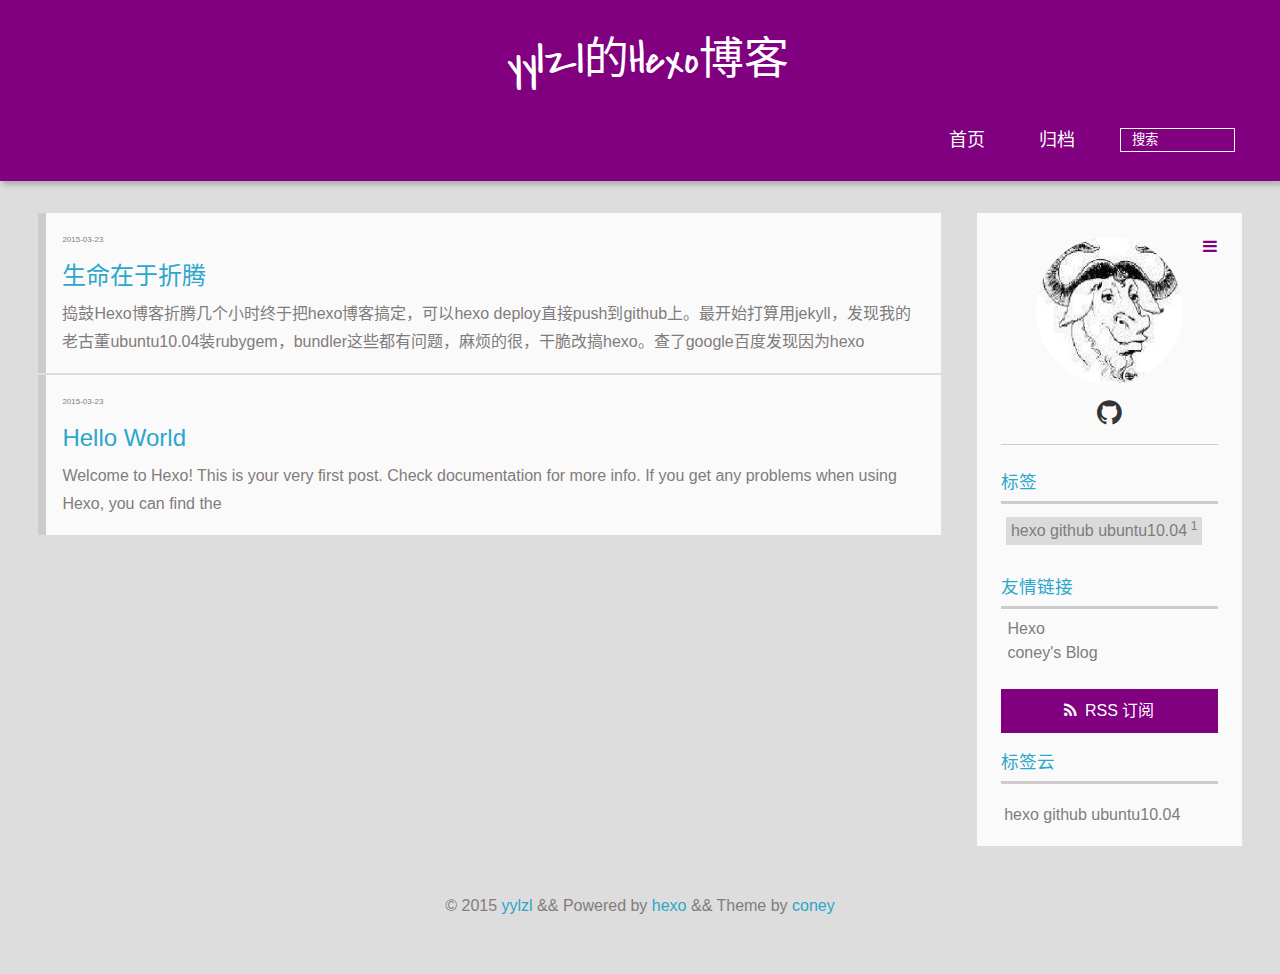
<file: index.html>
<!DOCTYPE HTML>
<html lang="zh-CN">
<head>
  <meta charset="UTF-8">
  <meta name="baidu_union_verify" content="d1952c66cf48912e21c18c7c581f382a">
  <meta name="360-site-verification" content="67fbcc5a67f4c65c057315b28fa0b2c8" />
<meta name="google-site-verification" content="2GzxQ0VtXwTSUdmGm6DzcmhTzM_I9QmzCb_pzpMzD88" />
  
    <title>yylzl的Hexo博客</title>
    <meta name="viewport" content="width=device-width, initial-scale=1, maximum-scale=3, minimum-scale=1">
    
    <meta name="author" content="yylzl">
    
    
    
    
    <link rel="alternate" href="atom.xml" title="yylzl的Hexo博客" type="application/atom+xml">
    
    
    <link rel="icon" href="http://yylzl.github.io/img/favicon.ico">
    
    
    <link rel="stylesheet" href="/css/style.css" type="text/css">
    
    <script>
        var _hmt = _hmt || [];
        (function() {
            var hm = document.createElement("script");
            var _bdId ='391982416296a0d54221f59fe35250d4';
             hm.src = "//hm.baidu.com/hm.js?" + _bdId;
             var s = document.getElementsByTagName("script")[0]; 
             s.parentNode.insertBefore(hm, s);
        })();
    </script>
     
</head>

  <body>
    <header>
      <div>
		
			<div id="textlogo">
				<h1 class="site-name"><a href="/" title="yylzl的Hexo博客">yylzl的Hexo博客</a></h1>
				<a class="blog-motto"></a>
			</div>
			<div class="navbar"><a class="navbutton navmobile" href="#" title="菜单">
			</a></div>
			<nav class="animated">
				<ul>
					<ul>
					 
						<li><a href="/">首页</a></li>
					
						<li><a href="/archives">归档</a></li>
					
					<li>
					
					<form class="search" action="//google.com/search" method="get" accept-charset="utf-8">
						<label>Search</label>
						<input type="text" id="search" name="q" autocomplete="off" maxlength="20" placeholder="搜索" />
						<input type="hidden" name="q" value="site:yoursite.com">
					</form>
					
					</li>
				</ul>
                            </nav>			
</div>

    </header>
    <div id="container">
      <div id="main">


  <section class="post" itemscope itemprop="blogPost">
  
    <a href="/2015/03/23/My-new-post/" title="生命在于折腾" itemprop="url">
  
      <time datetime="2015-03-23T09:04:08.000Z" itemprop="datePublished">2015-03-23</time>
    <h1 itemprop="name">生命在于折腾</h1>
    
     
           <p itemprop="description" >捣鼓Hexo博客折腾几个小时终于把hexo博客搞定，可以hexo deploy直接push到github上。最开始打算用jekyll，发现我的老古董ubuntu10.04装rubygem，bundler这些都有问题，麻烦的很，干脆改搞hexo。查了google百度发现因为hexo</p>
        
    
  </a>
</section>

  <section class="post" itemscope itemprop="blogPost">
  
    <a href="/2015/03/23/hello-world/" title="Hello World" itemprop="url">
  
      <time datetime="2015-03-23T05:04:08.000Z" itemprop="datePublished">2015-03-23</time>
    <h1 itemprop="name">Hello World</h1>
    
     
           <p itemprop="description" >Welcome to Hexo! This is your very first post. Check documentation for more info. If you get any problems when using Hexo, you can find the </p>
        
    
  </a>
</section>


</div>
      <div class="openaside"><a class="navbutton" href="#" title="显示侧边栏"></a></div>

<div id="asidepart">
<div class="closeaside"><a class="closebutton" href="#" title="隐藏侧边栏"></a></div>
<aside class="clearfix">
<div id="authorInfo">
	
		<div class="author-logo"></div>		
	
	<div class="social-list" class="clearfix">
		
		
		
		<a href="https://github.com/yylzl" target="_blank" title="github"></a>
		
		
		
	</div>
</div>

  

  
<div class="tagslist">
	<p class="asidetitle">标签</p>
		<ul class="clearfix">
		
			<li><a href="/tags/hexo-github-ubuntu10-04/" title="hexo github ubuntu10.04">hexo github ubuntu10.04<sup>1</sup></a></li>
		
		</ul>
</div>


  <div class="linkslist">
  <p class="asidetitle">友情链接</p>
    <ul>
      <li><a href="http://hexo.io" target="_blank" title="Hexo">Hexo</a></li>
      <li><a href="http://gengbiao.me" target="_blank" title="coney">coney's Blog</a></li>
    </ul>
</div>


  <div class="rsspart">
	<a href="atom.xml" target="_blank" title="rss">RSS 订阅</a>
</div>

  
  <div class="tagcloudlist">
    <p class="asidetitle">标签云</p>
    <div class="tagcloudlist clearfix">
       <a href="/tags/hexo-github-ubuntu10-04/" style="font-size: NaNpx;">hexo github ubuntu10.04</a>
    </div>
  </div>


</aside>
</div>
  </div>
  <footer><div id="footer" >
    
            <p class="copyright"> © 2015 
		
		<a href="http://yoursite.com" target="_blank" title="yylzl">yylzl</a>
		
            && Powered by <a href="http://hexo.io" target="_blank" title="hexo">hexo</a> && Theme by <a href="http://gengbiao.me" target="_blank" title="coney">coney</a>
            </div>
</footer>
    <script src="/js/jquery-2.1.0.min.js"></script>
<script type="text/javascript">
$(document).ready(function(){ 
  $('.navbar').click(function(){
    $('header nav').toggleClass('shownav');
  });
  var myWidth = 0;
  function getSize(){
    if( typeof( window.innerWidth ) == 'number' ) {
      myWidth = window.innerWidth;
    } else if( document.documentElement && document.documentElement.clientWidth) {
      myWidth = document.documentElement.clientWidth;
    };
  };
  var m = $('#main'),
      a = $('#asidepart'),
      c = $('.closeaside'),
      o = $('.openaside');
  $(window).resize(function(){
    getSize(); 
    if (myWidth >= 1024) {
      $('header nav').removeClass('shownav');
    }else
    {
      m.removeClass('moveMain');
      a.css('display', 'block').removeClass('fadeOut');
      o.css('display', 'none');
        
    }
  });
  c.click(function(){
    a.addClass('fadeOut').css('display', 'none');
    o.css('display', 'block').addClass('fadeIn');
    m.addClass('moveMain');
  });
  o.click(function(){
    o.css('display', 'none').removeClass('beforeFadeIn');
    a.css('display', 'block').removeClass('fadeOut').addClass('fadeIn');      
    m.removeClass('moveMain');
  });
  $(window).scroll(function(){
    o.css("top",Math.max(80,260-$(this).scrollTop()));
  });
});
</script>








<script>
    
        var _bdImg = '4';
    
    window._bd_share_config={
        "common":{
            "bdSnsKey":{

            },
            "bdText":"",
            "bdMini":"2",
            "bdMiniList":[
                "qzone",
                "tsina",
                "weixin",
                "renren",
                "tqq",
                "tieba",
                "douban",
                "sqq",
                "diandian",
                "huaban",
                "youdao",
                "mail",
                "ty",
                "fbook",
                "twi",
                "linkedin",
                "copy",
                "print"
            ],
            "bdPic":"",
            "bdStyle":"0",
            "bdSize":"16"
        },
        "slide":{
            "type":"slide",
            "bdImg":_bdImg,
            "bdPos":"right",
            "bdTop":"350"
        },
        "image":{
            "viewList":[
                "weixin",
                "qzone",
                "tsina",
                "renren",
                "douban",
                "tqq"
            ],
            "viewText":"分享：",
            "viewSize":"16"
        },
        "selectShare":{
            "bdContainerClass":null,
            "bdSelectMiniList":[
                "weixin",
                "qzone",
                "tsina",
                "renren",
                "douban",
                "tqq"
            ]
        }
    };
    with(document)0[(getElementsByTagName('head')[0]||body).appendChild(createElement('script')).src='http://bdimg.share.baidu.com/static/api/js/share.js?v=89860593.js?cdnversion='+~(-new Date()/36e5)];
</script>




<script type="text/javascript">
(function(i,s,o,g,r,a,m){i['GoogleAnalyticsObject']=r;i[r]=i[r]||function(){
  (i[r].q=i[r].q||[]).push(arguments)},i[r].l=1*new Date();a=s.createElement(o),
  m=s.getElementsByTagName(o)[0];a.async=1;a.src=g;m.parentNode.insertBefore(a,m)
})(window,document,'script','//www.google-analytics.com/analytics.js','ga');
ga('create', 'null', 'null');  
ga('send', 'pageview');
</script>


  </body>
 </html>
</file>
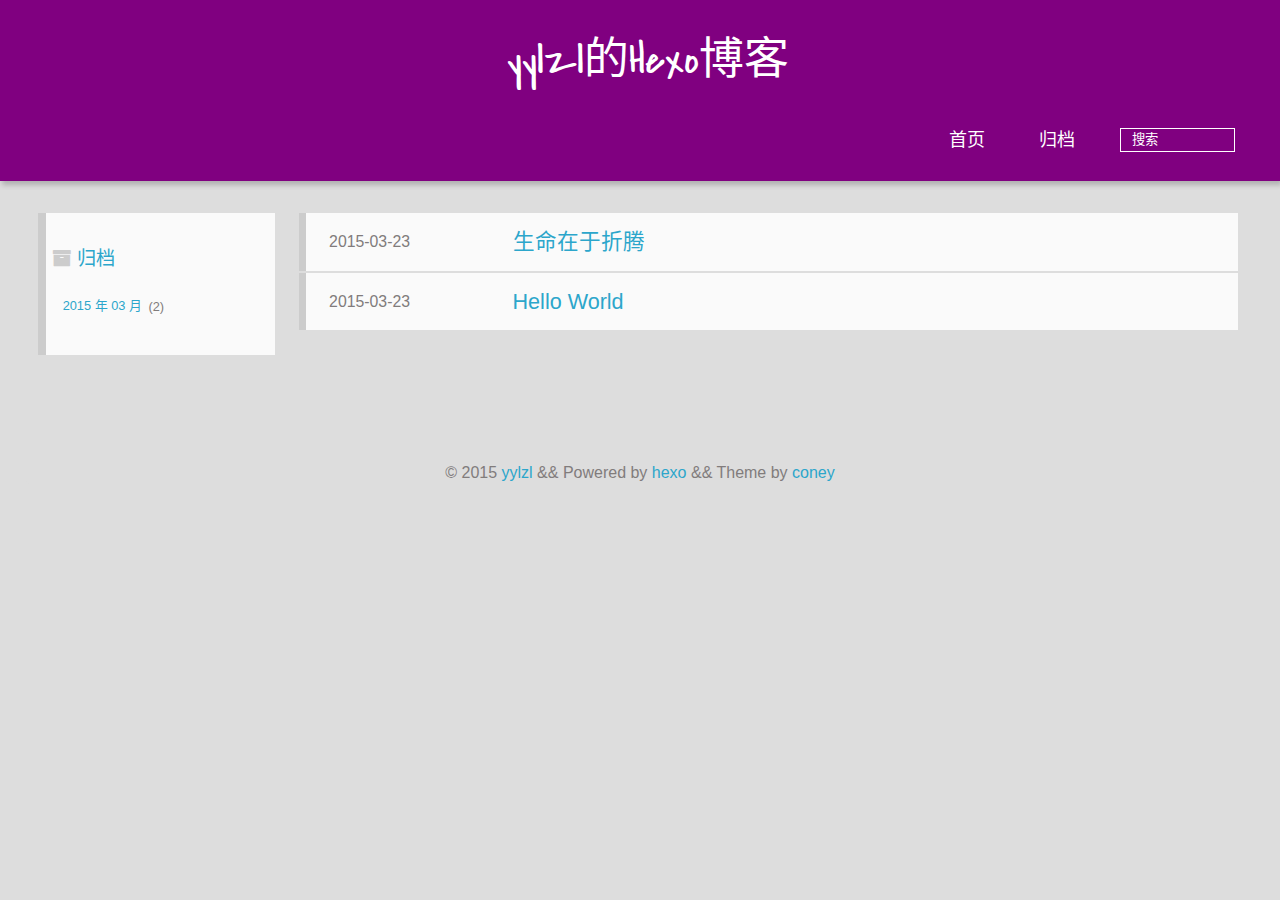
<file: archives/index.html>
<!DOCTYPE HTML>
<html lang="zh-CN">
<head>
  <meta charset="UTF-8">
  <meta name="baidu_union_verify" content="d1952c66cf48912e21c18c7c581f382a">
  <meta name="360-site-verification" content="67fbcc5a67f4c65c057315b28fa0b2c8" />
<meta name="google-site-verification" content="2GzxQ0VtXwTSUdmGm6DzcmhTzM_I9QmzCb_pzpMzD88" />
  
    <title>yylzl的Hexo博客</title>
    <meta name="viewport" content="width=device-width, initial-scale=1, maximum-scale=3, minimum-scale=1">
    
    <meta name="author" content="yylzl">
    
    
    
    
    <link rel="alternate" href="atom.xml" title="yylzl的Hexo博客" type="application/atom+xml">
    
    
    <link rel="icon" href="http://yylzl.github.io/img/favicon.ico">
    
    
    <link rel="stylesheet" href="/css/style.css" type="text/css">
    
    <script>
        var _hmt = _hmt || [];
        (function() {
            var hm = document.createElement("script");
            var _bdId ='391982416296a0d54221f59fe35250d4';
             hm.src = "//hm.baidu.com/hm.js?" + _bdId;
             var s = document.getElementsByTagName("script")[0]; 
             s.parentNode.insertBefore(hm, s);
        })();
    </script>
     
</head>

    <body>
      <header>
        <div>
		
			<div id="textlogo">
				<h1 class="site-name"><a href="/" title="yylzl的Hexo博客">yylzl的Hexo博客</a></h1>
				<a class="blog-motto"></a>
			</div>
			<div class="navbar"><a class="navbutton navmobile" href="#" title="菜单">
			</a></div>
			<nav class="animated">
				<ul>
					<ul>
					 
						<li><a href="/">首页</a></li>
					
						<li><a href="/archives">归档</a></li>
					
					<li>
					
					<form class="search" action="//google.com/search" method="get" accept-charset="utf-8">
						<label>Search</label>
						<input type="text" id="search" name="q" autocomplete="off" maxlength="20" placeholder="搜索" />
						<input type="hidden" name="q" value="site:yoursite.com">
					</form>
					
					</li>
				</ul>
                            </nav>			
</div>

      </header>
      <div id="container">
        

<div class="archive-title" >
  <h2 class="archive-icon">归档</h2>
  
  <div class="archiveslist archive-float clearfix">
      <ul class="archive-list"><li class="archive-list-item"><a class="archive-list-link" href="/archives/2015/03/">2015 年 03 月</a><span class="archive-list-count">2</span></li></ul>
 </div>
  
</div>
<div id="main" class="archive-part clearfix">
  <div id="archive-page">


  <section class="post" itemscope itemprop="blogPost">
  
    <a href="/2015/03/23/My-new-post/" title="生命在于折腾" itemprop="url">
  
      <time datetime="2015-03-23T09:04:08.000Z" itemprop="datePublished">2015-03-23</time>
    <h1 itemprop="name">生命在于折腾</h1>
    
  </a>
</section>

  <section class="post" itemscope itemprop="blogPost">
  
    <a href="/2015/03/23/hello-world/" title="Hello World" itemprop="url">
  
      <time datetime="2015-03-23T05:04:08.000Z" itemprop="datePublished">2015-03-23</time>
    <h1 itemprop="name">Hello World</h1>
    
  </a>
</section>


  </div>
</div>


    </div>
    <footer><div id="footer" >
    
            <p class="copyright"> © 2015 
		
		<a href="http://yoursite.com" target="_blank" title="yylzl">yylzl</a>
		
            && Powered by <a href="http://hexo.io" target="_blank" title="hexo">hexo</a> && Theme by <a href="http://gengbiao.me" target="_blank" title="coney">coney</a>
            </div>
</footer>
      <script src="/js/jquery-2.1.0.min.js"></script>
<script type="text/javascript">
$(document).ready(function(){ 
  $('.navbar').click(function(){
    $('header nav').toggleClass('shownav');
  });
  var myWidth = 0;
  function getSize(){
    if( typeof( window.innerWidth ) == 'number' ) {
      myWidth = window.innerWidth;
    } else if( document.documentElement && document.documentElement.clientWidth) {
      myWidth = document.documentElement.clientWidth;
    };
  };
  var m = $('#main'),
      a = $('#asidepart'),
      c = $('.closeaside'),
      o = $('.openaside');
  $(window).resize(function(){
    getSize(); 
    if (myWidth >= 1024) {
      $('header nav').removeClass('shownav');
    }else
    {
      m.removeClass('moveMain');
      a.css('display', 'block').removeClass('fadeOut');
      o.css('display', 'none');
        
    }
  });
  c.click(function(){
    a.addClass('fadeOut').css('display', 'none');
    o.css('display', 'block').addClass('fadeIn');
    m.addClass('moveMain');
  });
  o.click(function(){
    o.css('display', 'none').removeClass('beforeFadeIn');
    a.css('display', 'block').removeClass('fadeOut').addClass('fadeIn');      
    m.removeClass('moveMain');
  });
  $(window).scroll(function(){
    o.css("top",Math.max(80,260-$(this).scrollTop()));
  });
});
</script>








<script>
    
        var _bdImg = '4';
    
    window._bd_share_config={
        "common":{
            "bdSnsKey":{

            },
            "bdText":"",
            "bdMini":"2",
            "bdMiniList":[
                "qzone",
                "tsina",
                "weixin",
                "renren",
                "tqq",
                "tieba",
                "douban",
                "sqq",
                "diandian",
                "huaban",
                "youdao",
                "mail",
                "ty",
                "fbook",
                "twi",
                "linkedin",
                "copy",
                "print"
            ],
            "bdPic":"",
            "bdStyle":"0",
            "bdSize":"16"
        },
        "slide":{
            "type":"slide",
            "bdImg":_bdImg,
            "bdPos":"right",
            "bdTop":"350"
        },
        "image":{
            "viewList":[
                "weixin",
                "qzone",
                "tsina",
                "renren",
                "douban",
                "tqq"
            ],
            "viewText":"分享：",
            "viewSize":"16"
        },
        "selectShare":{
            "bdContainerClass":null,
            "bdSelectMiniList":[
                "weixin",
                "qzone",
                "tsina",
                "renren",
                "douban",
                "tqq"
            ]
        }
    };
    with(document)0[(getElementsByTagName('head')[0]||body).appendChild(createElement('script')).src='http://bdimg.share.baidu.com/static/api/js/share.js?v=89860593.js?cdnversion='+~(-new Date()/36e5)];
</script>




<script type="text/javascript">
(function(i,s,o,g,r,a,m){i['GoogleAnalyticsObject']=r;i[r]=i[r]||function(){
  (i[r].q=i[r].q||[]).push(arguments)},i[r].l=1*new Date();a=s.createElement(o),
  m=s.getElementsByTagName(o)[0];a.async=1;a.src=g;m.parentNode.insertBefore(a,m)
})(window,document,'script','//www.google-analytics.com/analytics.js','ga');
ga('create', 'null', 'null');  
ga('send', 'pageview');
</script>


    </body>
   </html>
</file>
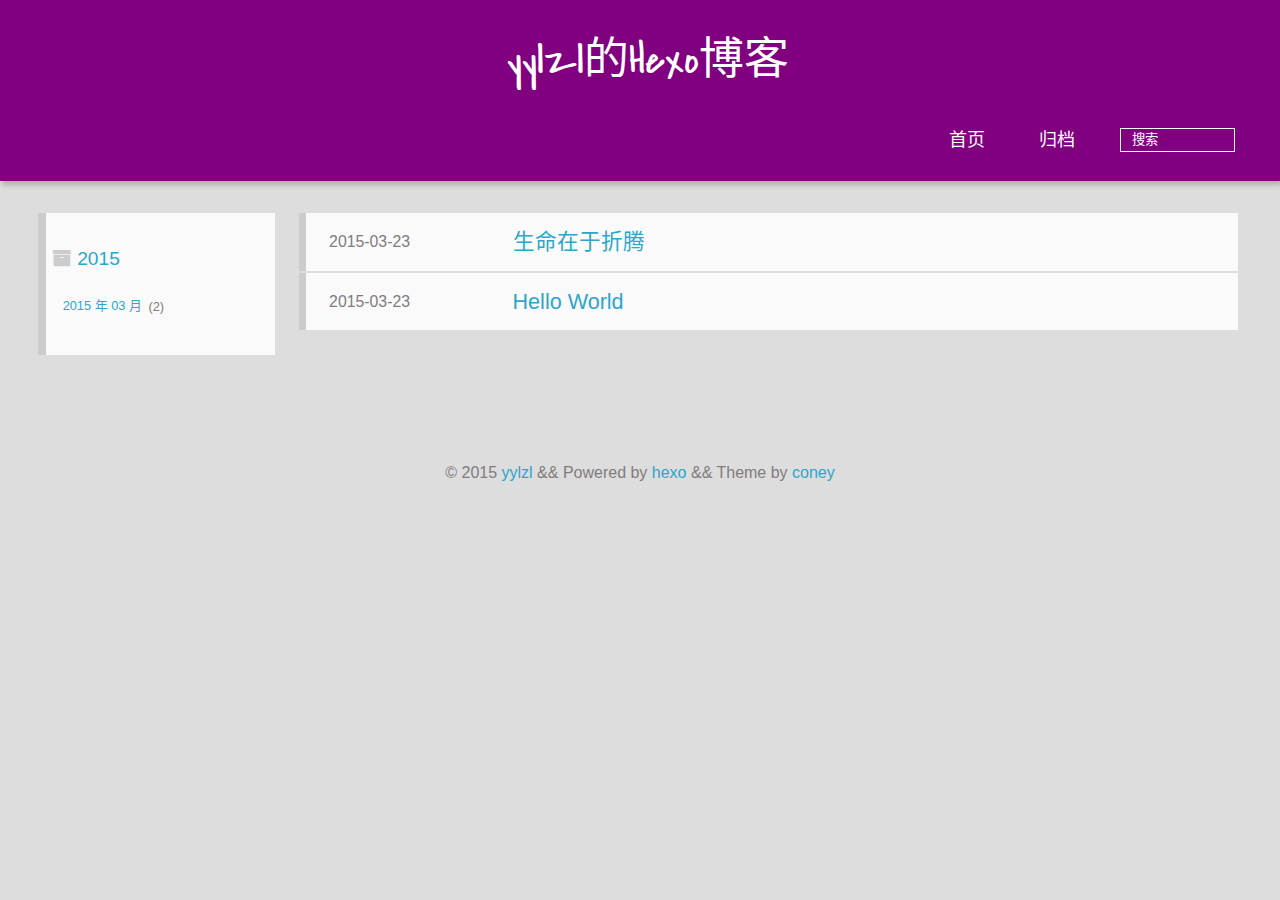
<file: archives/2015/index.html>
<!DOCTYPE HTML>
<html lang="zh-CN">
<head>
  <meta charset="UTF-8">
  <meta name="baidu_union_verify" content="d1952c66cf48912e21c18c7c581f382a">
  <meta name="360-site-verification" content="67fbcc5a67f4c65c057315b28fa0b2c8" />
<meta name="google-site-verification" content="2GzxQ0VtXwTSUdmGm6DzcmhTzM_I9QmzCb_pzpMzD88" />
  
    <title>yylzl的Hexo博客</title>
    <meta name="viewport" content="width=device-width, initial-scale=1, maximum-scale=3, minimum-scale=1">
    
    <meta name="author" content="yylzl">
    
    
    
    
    <link rel="alternate" href="atom.xml" title="yylzl的Hexo博客" type="application/atom+xml">
    
    
    <link rel="icon" href="http://yylzl.github.io/img/favicon.ico">
    
    
    <link rel="stylesheet" href="/css/style.css" type="text/css">
    
    <script>
        var _hmt = _hmt || [];
        (function() {
            var hm = document.createElement("script");
            var _bdId ='391982416296a0d54221f59fe35250d4';
             hm.src = "//hm.baidu.com/hm.js?" + _bdId;
             var s = document.getElementsByTagName("script")[0]; 
             s.parentNode.insertBefore(hm, s);
        })();
    </script>
     
</head>

    <body>
      <header>
        <div>
		
			<div id="textlogo">
				<h1 class="site-name"><a href="/" title="yylzl的Hexo博客">yylzl的Hexo博客</a></h1>
				<a class="blog-motto"></a>
			</div>
			<div class="navbar"><a class="navbutton navmobile" href="#" title="菜单">
			</a></div>
			<nav class="animated">
				<ul>
					<ul>
					 
						<li><a href="/">首页</a></li>
					
						<li><a href="/archives">归档</a></li>
					
					<li>
					
					<form class="search" action="//google.com/search" method="get" accept-charset="utf-8">
						<label>Search</label>
						<input type="text" id="search" name="q" autocomplete="off" maxlength="20" placeholder="搜索" />
						<input type="hidden" name="q" value="site:yoursite.com">
					</form>
					
					</li>
				</ul>
                            </nav>			
</div>

      </header>
      <div id="container">
        

<div class="archive-title" >
  <h2 class="archive-icon">2015</h2>
  
  <div class="archiveslist archive-float clearfix">
      <ul class="archive-list"><li class="archive-list-item"><a class="archive-list-link" href="/archives/2015/03/">2015 年 03 月</a><span class="archive-list-count">2</span></li></ul>
 </div>
  
</div>
<div id="main" class="archive-part clearfix">
  <div id="archive-page">


  <section class="post" itemscope itemprop="blogPost">
  
    <a href="/2015/03/23/My-new-post/" title="生命在于折腾" itemprop="url">
  
      <time datetime="2015-03-23T09:04:08.000Z" itemprop="datePublished">2015-03-23</time>
    <h1 itemprop="name">生命在于折腾</h1>
    
  </a>
</section>

  <section class="post" itemscope itemprop="blogPost">
  
    <a href="/2015/03/23/hello-world/" title="Hello World" itemprop="url">
  
      <time datetime="2015-03-23T05:04:08.000Z" itemprop="datePublished">2015-03-23</time>
    <h1 itemprop="name">Hello World</h1>
    
  </a>
</section>


  </div>
</div>


    </div>
    <footer><div id="footer" >
    
            <p class="copyright"> © 2015 
		
		<a href="http://yoursite.com" target="_blank" title="yylzl">yylzl</a>
		
            && Powered by <a href="http://hexo.io" target="_blank" title="hexo">hexo</a> && Theme by <a href="http://gengbiao.me" target="_blank" title="coney">coney</a>
            </div>
</footer>
      <script src="/js/jquery-2.1.0.min.js"></script>
<script type="text/javascript">
$(document).ready(function(){ 
  $('.navbar').click(function(){
    $('header nav').toggleClass('shownav');
  });
  var myWidth = 0;
  function getSize(){
    if( typeof( window.innerWidth ) == 'number' ) {
      myWidth = window.innerWidth;
    } else if( document.documentElement && document.documentElement.clientWidth) {
      myWidth = document.documentElement.clientWidth;
    };
  };
  var m = $('#main'),
      a = $('#asidepart'),
      c = $('.closeaside'),
      o = $('.openaside');
  $(window).resize(function(){
    getSize(); 
    if (myWidth >= 1024) {
      $('header nav').removeClass('shownav');
    }else
    {
      m.removeClass('moveMain');
      a.css('display', 'block').removeClass('fadeOut');
      o.css('display', 'none');
        
    }
  });
  c.click(function(){
    a.addClass('fadeOut').css('display', 'none');
    o.css('display', 'block').addClass('fadeIn');
    m.addClass('moveMain');
  });
  o.click(function(){
    o.css('display', 'none').removeClass('beforeFadeIn');
    a.css('display', 'block').removeClass('fadeOut').addClass('fadeIn');      
    m.removeClass('moveMain');
  });
  $(window).scroll(function(){
    o.css("top",Math.max(80,260-$(this).scrollTop()));
  });
});
</script>








<script>
    
        var _bdImg = '4';
    
    window._bd_share_config={
        "common":{
            "bdSnsKey":{

            },
            "bdText":"",
            "bdMini":"2",
            "bdMiniList":[
                "qzone",
                "tsina",
                "weixin",
                "renren",
                "tqq",
                "tieba",
                "douban",
                "sqq",
                "diandian",
                "huaban",
                "youdao",
                "mail",
                "ty",
                "fbook",
                "twi",
                "linkedin",
                "copy",
                "print"
            ],
            "bdPic":"",
            "bdStyle":"0",
            "bdSize":"16"
        },
        "slide":{
            "type":"slide",
            "bdImg":_bdImg,
            "bdPos":"right",
            "bdTop":"350"
        },
        "image":{
            "viewList":[
                "weixin",
                "qzone",
                "tsina",
                "renren",
                "douban",
                "tqq"
            ],
            "viewText":"分享：",
            "viewSize":"16"
        },
        "selectShare":{
            "bdContainerClass":null,
            "bdSelectMiniList":[
                "weixin",
                "qzone",
                "tsina",
                "renren",
                "douban",
                "tqq"
            ]
        }
    };
    with(document)0[(getElementsByTagName('head')[0]||body).appendChild(createElement('script')).src='http://bdimg.share.baidu.com/static/api/js/share.js?v=89860593.js?cdnversion='+~(-new Date()/36e5)];
</script>




<script type="text/javascript">
(function(i,s,o,g,r,a,m){i['GoogleAnalyticsObject']=r;i[r]=i[r]||function(){
  (i[r].q=i[r].q||[]).push(arguments)},i[r].l=1*new Date();a=s.createElement(o),
  m=s.getElementsByTagName(o)[0];a.async=1;a.src=g;m.parentNode.insertBefore(a,m)
})(window,document,'script','//www.google-analytics.com/analytics.js','ga');
ga('create', 'null', 'null');  
ga('send', 'pageview');
</script>


    </body>
   </html>
</file>
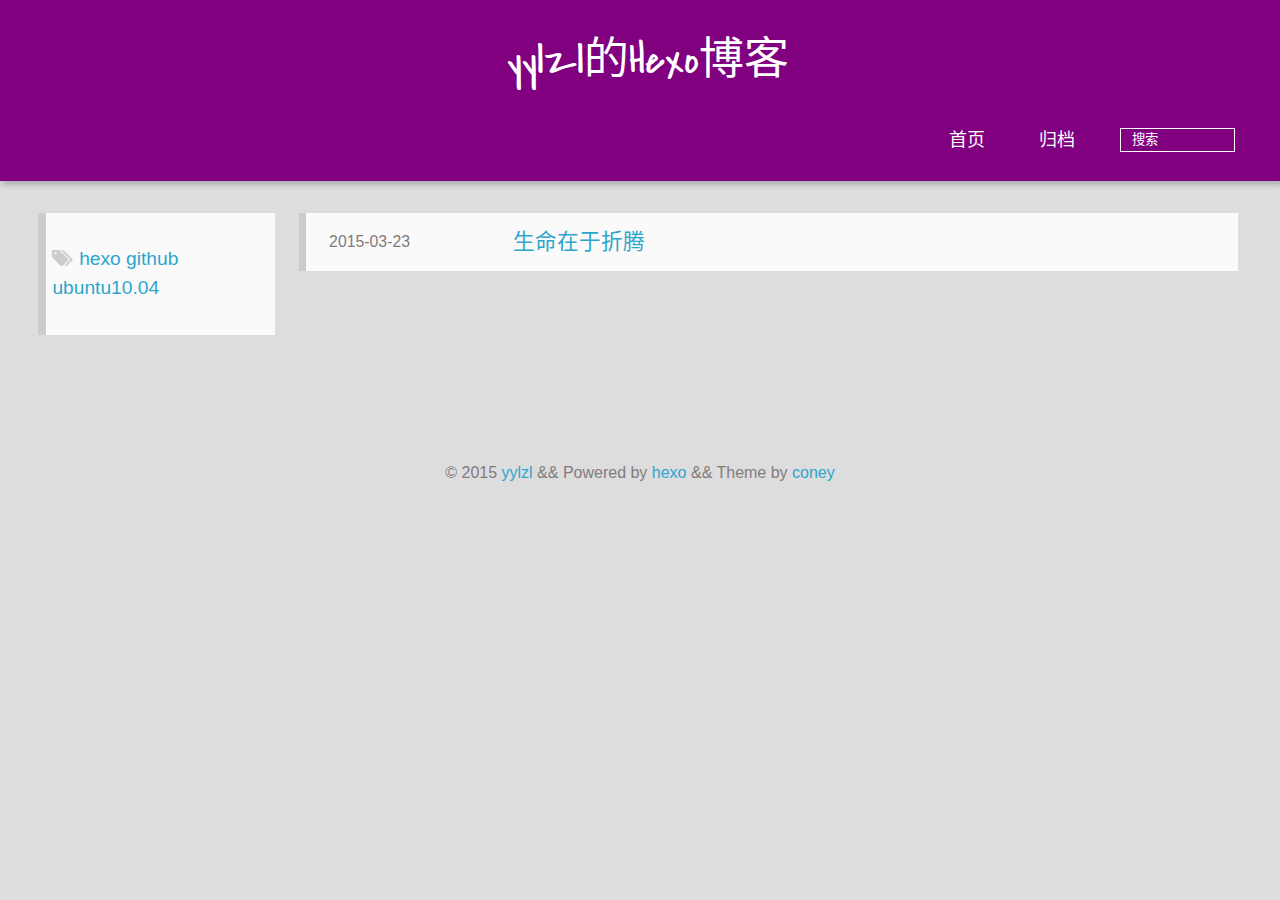
<file: tags/hexo-github-ubuntu10-04/index.html>
<!DOCTYPE HTML>
<html lang="zh-CN">
<head>
  <meta charset="UTF-8">
  <meta name="baidu_union_verify" content="d1952c66cf48912e21c18c7c581f382a">
  <meta name="360-site-verification" content="67fbcc5a67f4c65c057315b28fa0b2c8" />
<meta name="google-site-verification" content="2GzxQ0VtXwTSUdmGm6DzcmhTzM_I9QmzCb_pzpMzD88" />
  
    <title>yylzl的Hexo博客</title>
    <meta name="viewport" content="width=device-width, initial-scale=1, maximum-scale=3, minimum-scale=1">
    
    <meta name="author" content="yylzl">
    
    
    
    
    <link rel="alternate" href="atom.xml" title="yylzl的Hexo博客" type="application/atom+xml">
    
    
    <link rel="icon" href="http://yylzl.github.io/img/favicon.ico">
    
    
    <link rel="stylesheet" href="/css/style.css" type="text/css">
    
    <script>
        var _hmt = _hmt || [];
        (function() {
            var hm = document.createElement("script");
            var _bdId ='391982416296a0d54221f59fe35250d4';
             hm.src = "//hm.baidu.com/hm.js?" + _bdId;
             var s = document.getElementsByTagName("script")[0]; 
             s.parentNode.insertBefore(hm, s);
        })();
    </script>
     
</head>

    <body>
      <header>
        <div>
		
			<div id="textlogo">
				<h1 class="site-name"><a href="/" title="yylzl的Hexo博客">yylzl的Hexo博客</a></h1>
				<a class="blog-motto"></a>
			</div>
			<div class="navbar"><a class="navbutton navmobile" href="#" title="菜单">
			</a></div>
			<nav class="animated">
				<ul>
					<ul>
					 
						<li><a href="/">首页</a></li>
					
						<li><a href="/archives">归档</a></li>
					
					<li>
					
					<form class="search" action="//google.com/search" method="get" accept-charset="utf-8">
						<label>Search</label>
						<input type="text" id="search" name="q" autocomplete="off" maxlength="20" placeholder="搜索" />
						<input type="hidden" name="q" value="site:yoursite.com">
					</form>
					
					</li>
				</ul>
                            </nav>			
</div>

      </header>
      <div id="container">
        

<div class="archive-title" >
  <h2 class="tag-icon">hexo github ubuntu10.04</h2>
  
</div>
<div id="main" class="archive-part clearfix">
  <div id="archive-page">


  <section class="post" itemscope itemprop="blogPost">
  
    <a href="/2015/03/23/My-new-post/" title="生命在于折腾" itemprop="url">
  
      <time datetime="2015-03-23T09:04:08.000Z" itemprop="datePublished">2015-03-23</time>
    <h1 itemprop="name">生命在于折腾</h1>
    
  </a>
</section>


  </div>
</div>

    </div>
    <footer><div id="footer" >
    
            <p class="copyright"> © 2015 
		
		<a href="http://yoursite.com" target="_blank" title="yylzl">yylzl</a>
		
            && Powered by <a href="http://hexo.io" target="_blank" title="hexo">hexo</a> && Theme by <a href="http://gengbiao.me" target="_blank" title="coney">coney</a>
            </div>
</footer>
      <script src="/js/jquery-2.1.0.min.js"></script>
<script type="text/javascript">
$(document).ready(function(){ 
  $('.navbar').click(function(){
    $('header nav').toggleClass('shownav');
  });
  var myWidth = 0;
  function getSize(){
    if( typeof( window.innerWidth ) == 'number' ) {
      myWidth = window.innerWidth;
    } else if( document.documentElement && document.documentElement.clientWidth) {
      myWidth = document.documentElement.clientWidth;
    };
  };
  var m = $('#main'),
      a = $('#asidepart'),
      c = $('.closeaside'),
      o = $('.openaside');
  $(window).resize(function(){
    getSize(); 
    if (myWidth >= 1024) {
      $('header nav').removeClass('shownav');
    }else
    {
      m.removeClass('moveMain');
      a.css('display', 'block').removeClass('fadeOut');
      o.css('display', 'none');
        
    }
  });
  c.click(function(){
    a.addClass('fadeOut').css('display', 'none');
    o.css('display', 'block').addClass('fadeIn');
    m.addClass('moveMain');
  });
  o.click(function(){
    o.css('display', 'none').removeClass('beforeFadeIn');
    a.css('display', 'block').removeClass('fadeOut').addClass('fadeIn');      
    m.removeClass('moveMain');
  });
  $(window).scroll(function(){
    o.css("top",Math.max(80,260-$(this).scrollTop()));
  });
});
</script>








<script>
    
        var _bdImg = '4';
    
    window._bd_share_config={
        "common":{
            "bdSnsKey":{

            },
            "bdText":"",
            "bdMini":"2",
            "bdMiniList":[
                "qzone",
                "tsina",
                "weixin",
                "renren",
                "tqq",
                "tieba",
                "douban",
                "sqq",
                "diandian",
                "huaban",
                "youdao",
                "mail",
                "ty",
                "fbook",
                "twi",
                "linkedin",
                "copy",
                "print"
            ],
            "bdPic":"",
            "bdStyle":"0",
            "bdSize":"16"
        },
        "slide":{
            "type":"slide",
            "bdImg":_bdImg,
            "bdPos":"right",
            "bdTop":"350"
        },
        "image":{
            "viewList":[
                "weixin",
                "qzone",
                "tsina",
                "renren",
                "douban",
                "tqq"
            ],
            "viewText":"分享：",
            "viewSize":"16"
        },
        "selectShare":{
            "bdContainerClass":null,
            "bdSelectMiniList":[
                "weixin",
                "qzone",
                "tsina",
                "renren",
                "douban",
                "tqq"
            ]
        }
    };
    with(document)0[(getElementsByTagName('head')[0]||body).appendChild(createElement('script')).src='http://bdimg.share.baidu.com/static/api/js/share.js?v=89860593.js?cdnversion='+~(-new Date()/36e5)];
</script>




<script type="text/javascript">
(function(i,s,o,g,r,a,m){i['GoogleAnalyticsObject']=r;i[r]=i[r]||function(){
  (i[r].q=i[r].q||[]).push(arguments)},i[r].l=1*new Date();a=s.createElement(o),
  m=s.getElementsByTagName(o)[0];a.async=1;a.src=g;m.parentNode.insertBefore(a,m)
})(window,document,'script','//www.google-analytics.com/analytics.js','ga');
ga('create', 'null', 'null');  
ga('send', 'pageview');
</script>


    </body>
   </html>
</file>
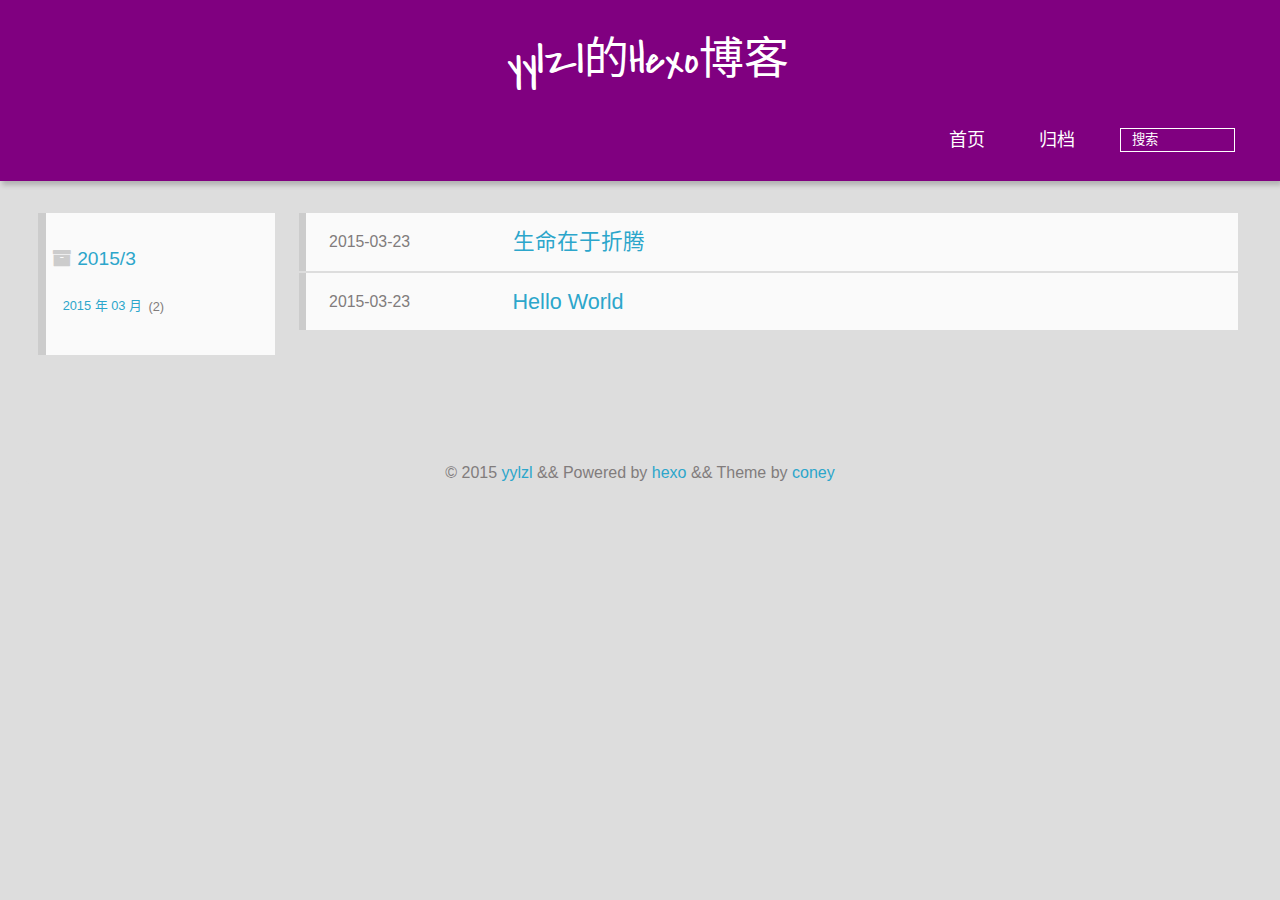
<file: archives/2015/03/index.html>
<!DOCTYPE HTML>
<html lang="zh-CN">
<head>
  <meta charset="UTF-8">
  <meta name="baidu_union_verify" content="d1952c66cf48912e21c18c7c581f382a">
  <meta name="360-site-verification" content="67fbcc5a67f4c65c057315b28fa0b2c8" />
<meta name="google-site-verification" content="2GzxQ0VtXwTSUdmGm6DzcmhTzM_I9QmzCb_pzpMzD88" />
  
    <title>yylzl的Hexo博客</title>
    <meta name="viewport" content="width=device-width, initial-scale=1, maximum-scale=3, minimum-scale=1">
    
    <meta name="author" content="yylzl">
    
    
    
    
    <link rel="alternate" href="atom.xml" title="yylzl的Hexo博客" type="application/atom+xml">
    
    
    <link rel="icon" href="http://yylzl.github.io/img/favicon.ico">
    
    
    <link rel="stylesheet" href="/css/style.css" type="text/css">
    
    <script>
        var _hmt = _hmt || [];
        (function() {
            var hm = document.createElement("script");
            var _bdId ='391982416296a0d54221f59fe35250d4';
             hm.src = "//hm.baidu.com/hm.js?" + _bdId;
             var s = document.getElementsByTagName("script")[0]; 
             s.parentNode.insertBefore(hm, s);
        })();
    </script>
     
</head>

    <body>
      <header>
        <div>
		
			<div id="textlogo">
				<h1 class="site-name"><a href="/" title="yylzl的Hexo博客">yylzl的Hexo博客</a></h1>
				<a class="blog-motto"></a>
			</div>
			<div class="navbar"><a class="navbutton navmobile" href="#" title="菜单">
			</a></div>
			<nav class="animated">
				<ul>
					<ul>
					 
						<li><a href="/">首页</a></li>
					
						<li><a href="/archives">归档</a></li>
					
					<li>
					
					<form class="search" action="//google.com/search" method="get" accept-charset="utf-8">
						<label>Search</label>
						<input type="text" id="search" name="q" autocomplete="off" maxlength="20" placeholder="搜索" />
						<input type="hidden" name="q" value="site:yoursite.com">
					</form>
					
					</li>
				</ul>
                            </nav>			
</div>

      </header>
      <div id="container">
        

<div class="archive-title" >
  <h2 class="archive-icon">2015/3</h2>
  
  <div class="archiveslist archive-float clearfix">
      <ul class="archive-list"><li class="archive-list-item"><a class="archive-list-link" href="/archives/2015/03/">2015 年 03 月</a><span class="archive-list-count">2</span></li></ul>
 </div>
  
</div>
<div id="main" class="archive-part clearfix">
  <div id="archive-page">


  <section class="post" itemscope itemprop="blogPost">
  
    <a href="/2015/03/23/My-new-post/" title="生命在于折腾" itemprop="url">
  
      <time datetime="2015-03-23T09:04:08.000Z" itemprop="datePublished">2015-03-23</time>
    <h1 itemprop="name">生命在于折腾</h1>
    
  </a>
</section>

  <section class="post" itemscope itemprop="blogPost">
  
    <a href="/2015/03/23/hello-world/" title="Hello World" itemprop="url">
  
      <time datetime="2015-03-23T05:04:08.000Z" itemprop="datePublished">2015-03-23</time>
    <h1 itemprop="name">Hello World</h1>
    
  </a>
</section>


  </div>
</div>


    </div>
    <footer><div id="footer" >
    
            <p class="copyright"> © 2015 
		
		<a href="http://yoursite.com" target="_blank" title="yylzl">yylzl</a>
		
            && Powered by <a href="http://hexo.io" target="_blank" title="hexo">hexo</a> && Theme by <a href="http://gengbiao.me" target="_blank" title="coney">coney</a>
            </div>
</footer>
      <script src="/js/jquery-2.1.0.min.js"></script>
<script type="text/javascript">
$(document).ready(function(){ 
  $('.navbar').click(function(){
    $('header nav').toggleClass('shownav');
  });
  var myWidth = 0;
  function getSize(){
    if( typeof( window.innerWidth ) == 'number' ) {
      myWidth = window.innerWidth;
    } else if( document.documentElement && document.documentElement.clientWidth) {
      myWidth = document.documentElement.clientWidth;
    };
  };
  var m = $('#main'),
      a = $('#asidepart'),
      c = $('.closeaside'),
      o = $('.openaside');
  $(window).resize(function(){
    getSize(); 
    if (myWidth >= 1024) {
      $('header nav').removeClass('shownav');
    }else
    {
      m.removeClass('moveMain');
      a.css('display', 'block').removeClass('fadeOut');
      o.css('display', 'none');
        
    }
  });
  c.click(function(){
    a.addClass('fadeOut').css('display', 'none');
    o.css('display', 'block').addClass('fadeIn');
    m.addClass('moveMain');
  });
  o.click(function(){
    o.css('display', 'none').removeClass('beforeFadeIn');
    a.css('display', 'block').removeClass('fadeOut').addClass('fadeIn');      
    m.removeClass('moveMain');
  });
  $(window).scroll(function(){
    o.css("top",Math.max(80,260-$(this).scrollTop()));
  });
});
</script>








<script>
    
        var _bdImg = '4';
    
    window._bd_share_config={
        "common":{
            "bdSnsKey":{

            },
            "bdText":"",
            "bdMini":"2",
            "bdMiniList":[
                "qzone",
                "tsina",
                "weixin",
                "renren",
                "tqq",
                "tieba",
                "douban",
                "sqq",
                "diandian",
                "huaban",
                "youdao",
                "mail",
                "ty",
                "fbook",
                "twi",
                "linkedin",
                "copy",
                "print"
            ],
            "bdPic":"",
            "bdStyle":"0",
            "bdSize":"16"
        },
        "slide":{
            "type":"slide",
            "bdImg":_bdImg,
            "bdPos":"right",
            "bdTop":"350"
        },
        "image":{
            "viewList":[
                "weixin",
                "qzone",
                "tsina",
                "renren",
                "douban",
                "tqq"
            ],
            "viewText":"分享：",
            "viewSize":"16"
        },
        "selectShare":{
            "bdContainerClass":null,
            "bdSelectMiniList":[
                "weixin",
                "qzone",
                "tsina",
                "renren",
                "douban",
                "tqq"
            ]
        }
    };
    with(document)0[(getElementsByTagName('head')[0]||body).appendChild(createElement('script')).src='http://bdimg.share.baidu.com/static/api/js/share.js?v=89860593.js?cdnversion='+~(-new Date()/36e5)];
</script>




<script type="text/javascript">
(function(i,s,o,g,r,a,m){i['GoogleAnalyticsObject']=r;i[r]=i[r]||function(){
  (i[r].q=i[r].q||[]).push(arguments)},i[r].l=1*new Date();a=s.createElement(o),
  m=s.getElementsByTagName(o)[0];a.async=1;a.src=g;m.parentNode.insertBefore(a,m)
})(window,document,'script','//www.google-analytics.com/analytics.js','ga');
ga('create', 'null', 'null');  
ga('send', 'pageview');
</script>


    </body>
   </html>
</file>
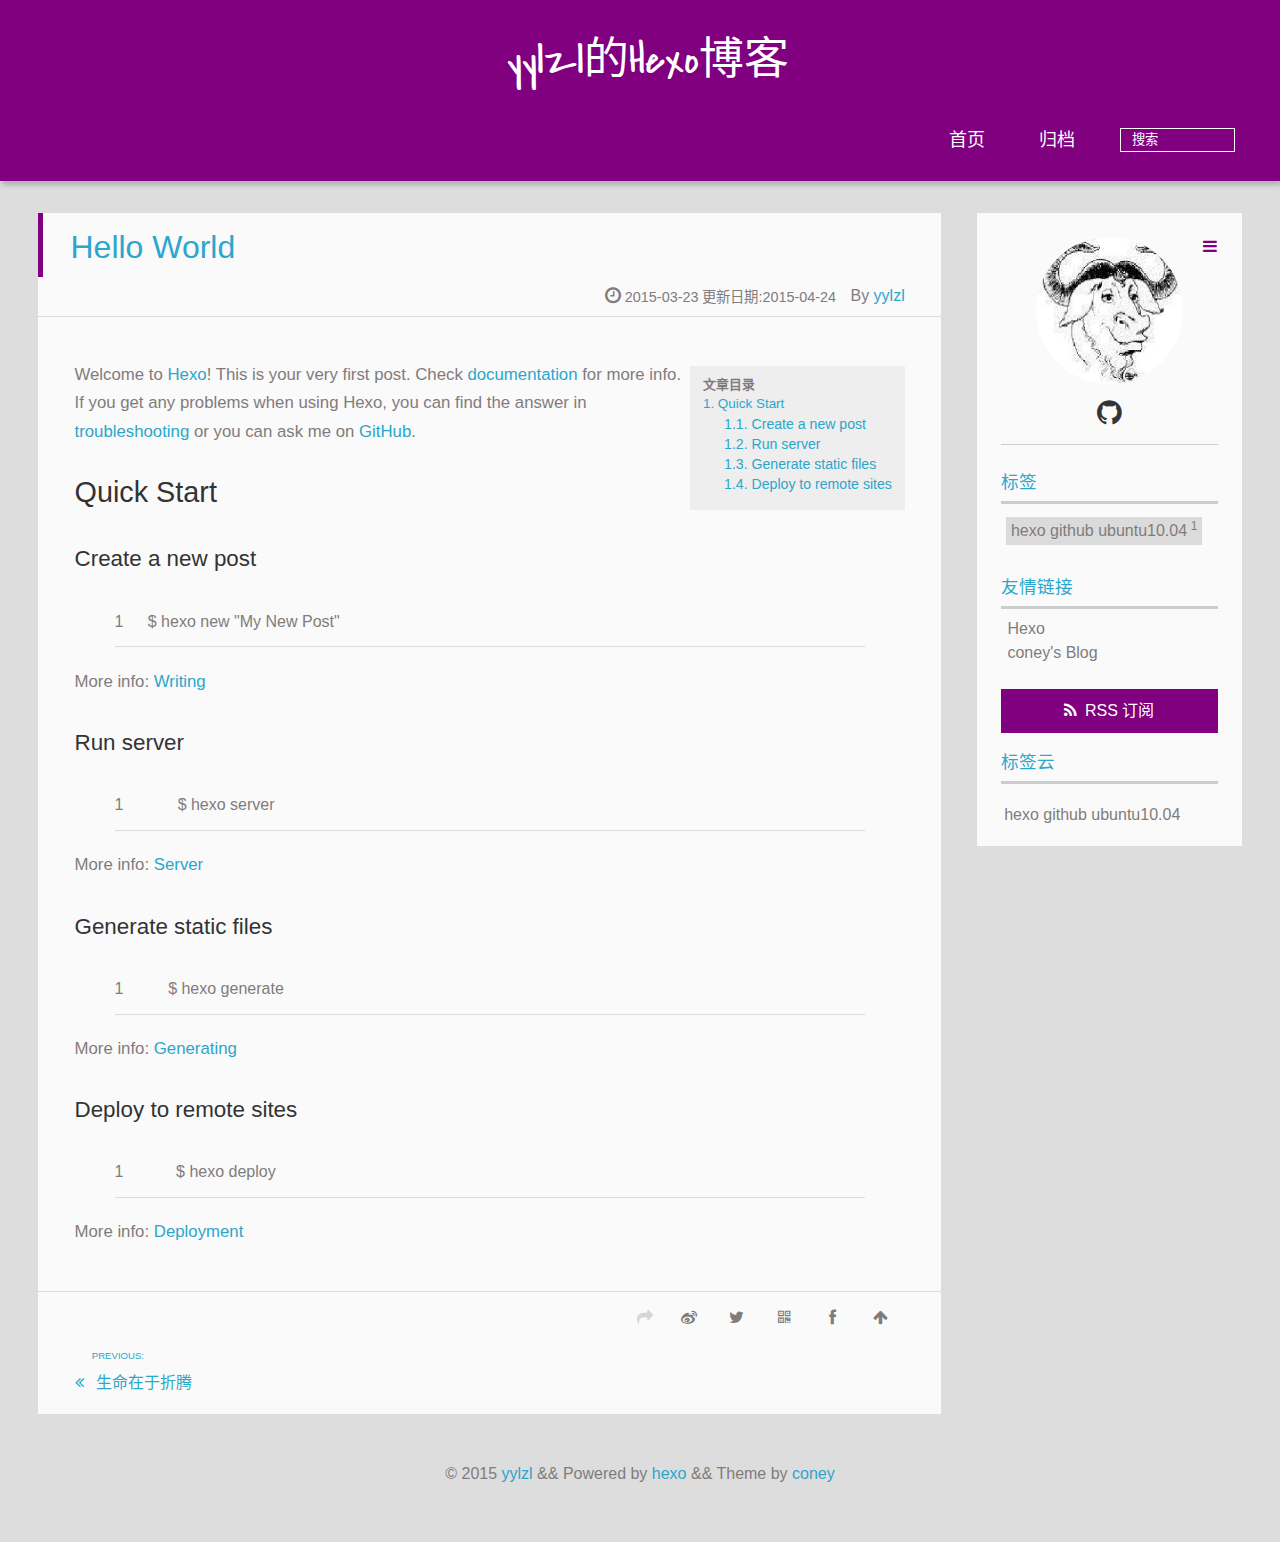
<file: 2015/03/23/hello-world/index.html>
<!DOCTYPE HTML>
<html lang="zh-CN">
<head>
  <meta charset="UTF-8">
  <meta name="baidu_union_verify" content="d1952c66cf48912e21c18c7c581f382a">
  <meta name="360-site-verification" content="67fbcc5a67f4c65c057315b28fa0b2c8" />
<meta name="google-site-verification" content="2GzxQ0VtXwTSUdmGm6DzcmhTzM_I9QmzCb_pzpMzD88" />
  
    <title>Hello World | yylzl的Hexo博客</title>
    <meta name="viewport" content="width=device-width, initial-scale=1, maximum-scale=3, minimum-scale=1">
    
    <meta name="author" content="yylzl">
    
    <meta name="description" content="Welcome to Hexo! This is your very first post. Check documentation for more info. If you get any problems when using Hexo, you can find the answer in ">
    
    
    
    
    <link rel="alternate" href="atom.xml" title="yylzl的Hexo博客" type="application/atom+xml">
    
    
    <link rel="icon" href="http://yylzl.github.io/img/favicon.ico">
    
    
    <link rel="stylesheet" href="/css/style.css" type="text/css">
    
    <script>
        var _hmt = _hmt || [];
        (function() {
            var hm = document.createElement("script");
            var _bdId ='391982416296a0d54221f59fe35250d4';
             hm.src = "//hm.baidu.com/hm.js?" + _bdId;
             var s = document.getElementsByTagName("script")[0]; 
             s.parentNode.insertBefore(hm, s);
        })();
    </script>
     
</head>

  <body>
    <header>
      <div>
		
			<div id="textlogo">
				<h1 class="site-name"><a href="/" title="yylzl的Hexo博客">yylzl的Hexo博客</a></h1>
				<a class="blog-motto"></a>
			</div>
			<div class="navbar"><a class="navbutton navmobile" href="#" title="菜单">
			</a></div>
			<nav class="animated">
				<ul>
					<ul>
					 
						<li><a href="/">首页</a></li>
					
						<li><a href="/archives">归档</a></li>
					
					<li>
					
					<form class="search" action="//google.com/search" method="get" accept-charset="utf-8">
						<label>Search</label>
						<input type="text" id="search" name="q" autocomplete="off" maxlength="20" placeholder="搜索" />
						<input type="hidden" name="q" value="site:yoursite.com">
					</form>
					
					</li>
				</ul>
                            </nav>			
</div>

    </header>
    <div id="container">
      <div id="main" class="post" itemscope itemprop="blogPost">
	<article itemprop="articleBody"> 
		<header class="article-info clearfix">
  <h1 itemprop="name">
    
      <a href="/2015/03/23/hello-world/" title="Hello World" itemprop="url">Hello World</a>
  </h1>
  <p class="article-author">By
    
      <a href="http://yoursite.com" title="yylzl">yylzl</a>
    </p>
  <p class="article-time">
    <time datetime="2015-03-23T05:04:08.000Z" itemprop="datePublished">2015-03-23</time>
    更新日期:<time datetime="2015-04-24T09:39:07.000Z" itemprop="dateModified">2015-04-24</time>
    
  </p>
</header>
	<div class="article-content">
		
		
		<div id="toc" class="toc-article">
			<strong class="toc-title">文章目录</strong>
		<ol class="toc"><li class="toc-item toc-level-2"><a class="toc-link" href="#Quick_Start"><span class="toc-number">1.</span> <span class="toc-text">Quick Start</span></a><ol class="toc-child"><li class="toc-item toc-level-3"><a class="toc-link" href="#Create_a_new_post"><span class="toc-number">1.1.</span> <span class="toc-text">Create a new post</span></a></li><li class="toc-item toc-level-3"><a class="toc-link" href="#Run_server"><span class="toc-number">1.2.</span> <span class="toc-text">Run server</span></a></li><li class="toc-item toc-level-3"><a class="toc-link" href="#Generate_static_files"><span class="toc-number">1.3.</span> <span class="toc-text">Generate static files</span></a></li><li class="toc-item toc-level-3"><a class="toc-link" href="#Deploy_to_remote_sites"><span class="toc-number">1.4.</span> <span class="toc-text">Deploy to remote sites</span></a></li></ol></li></ol>
		</div>
		
		<p>Welcome to <a href="http://hexo.io/" target="_blank" rel="external">Hexo</a>! This is your very first post. Check <a href="http://hexo.io/docs/" target="_blank" rel="external">documentation</a> for more info. If you get any problems when using Hexo, you can find the answer in <a href="http://hexo.io/docs/troubleshooting.html" target="_blank" rel="external">troubleshooting</a> or you can ask me on <a href="https://github.com/hexojs/hexo/issues" target="_blank" rel="external">GitHub</a>.</p>
<h2 id="Quick_Start">Quick Start</h2><h3 id="Create_a_new_post">Create a new post</h3><figure class="highlight bash"><table><tr><td class="gutter"><pre><span class="line">1</span><br></pre></td><td class="code"><pre><span class="line">$ hexo new <span class="string">"My New Post"</span></span><br></pre></td></tr></table></figure>
<p>More info: <a href="http://hexo.io/docs/writing.html" target="_blank" rel="external">Writing</a></p>
<h3 id="Run_server">Run server</h3><figure class="highlight bash"><table><tr><td class="gutter"><pre><span class="line">1</span><br></pre></td><td class="code"><pre><span class="line">$ hexo server</span><br></pre></td></tr></table></figure>
<p>More info: <a href="http://hexo.io/docs/server.html" target="_blank" rel="external">Server</a></p>
<h3 id="Generate_static_files">Generate static files</h3><figure class="highlight bash"><table><tr><td class="gutter"><pre><span class="line">1</span><br></pre></td><td class="code"><pre><span class="line">$ hexo generate</span><br></pre></td></tr></table></figure>
<p>More info: <a href="http://hexo.io/docs/generating.html" target="_blank" rel="external">Generating</a></p>
<h3 id="Deploy_to_remote_sites">Deploy to remote sites</h3><figure class="highlight bash"><table><tr><td class="gutter"><pre><span class="line">1</span><br></pre></td><td class="code"><pre><span class="line">$ hexo deploy</span><br></pre></td></tr></table></figure>
<p>More info: <a href="http://hexo.io/docs/deployment.html" target="_blank" rel="external">Deployment</a></p>
  
	</div>
		<footer class="article-footer clearfix">




<div class="article-share" id="share">

  <div data-url="http://yoursite.com/2015/03/23/hello-world/" data-title="Hello World | yylzl的Hexo博客" data-tsina="null" class="share clearfix">
  </div>

</div>
</footer>   	       
	</article>
	
<nav class="article-nav clearfix">
 
 <div class="prev" >
 <a href="/2015/03/23/My-new-post/" title="生命在于折腾">
  <strong>PREVIOUS:</strong><br/>
  <span>
  生命在于折腾</span>
</a>
</div>


</nav>

	
<section class="comment">
	
	<div class="ds-thread" data-title="Hello World" data-thread-key="hello-world" data-author-key="yylzl" data-url="http://yoursite.com/post/hello-world"></div>
	
</section>


</div>  
      <div class="openaside"><a class="navbutton" href="#" title="显示侧边栏"></a></div>

  <div id="toc" class="toc-aside">
  <strong class="toc-title">文章目录</strong>
  <ol class="toc"><li class="toc-item toc-level-2"><a class="toc-link" href="#Quick_Start"><span class="toc-number">1.</span> <span class="toc-text">Quick Start</span></a><ol class="toc-child"><li class="toc-item toc-level-3"><a class="toc-link" href="#Create_a_new_post"><span class="toc-number">1.1.</span> <span class="toc-text">Create a new post</span></a></li><li class="toc-item toc-level-3"><a class="toc-link" href="#Run_server"><span class="toc-number">1.2.</span> <span class="toc-text">Run server</span></a></li><li class="toc-item toc-level-3"><a class="toc-link" href="#Generate_static_files"><span class="toc-number">1.3.</span> <span class="toc-text">Generate static files</span></a></li><li class="toc-item toc-level-3"><a class="toc-link" href="#Deploy_to_remote_sites"><span class="toc-number">1.4.</span> <span class="toc-text">Deploy to remote sites</span></a></li></ol></li></ol>
  </div>

<div id="asidepart">
<div class="closeaside"><a class="closebutton" href="#" title="隐藏侧边栏"></a></div>
<aside class="clearfix">
<div id="authorInfo">
	
		<div class="author-logo"></div>		
	
	<div class="social-list" class="clearfix">
		
		
		
		<a href="https://github.com/yylzl" target="_blank" title="github"></a>
		
		
		
	</div>
</div>

  

  
<div class="tagslist">
	<p class="asidetitle">标签</p>
		<ul class="clearfix">
		
			<li><a href="/tags/hexo-github-ubuntu10-04/" title="hexo github ubuntu10.04">hexo github ubuntu10.04<sup>1</sup></a></li>
		
		</ul>
</div>


  <div class="linkslist">
  <p class="asidetitle">友情链接</p>
    <ul>
      <li><a href="http://hexo.io" target="_blank" title="Hexo">Hexo</a></li>
      <li><a href="http://gengbiao.me" target="_blank" title="coney">coney's Blog</a></li>
    </ul>
</div>


  <div class="rsspart">
	<a href="atom.xml" target="_blank" title="rss">RSS 订阅</a>
</div>

  
  <div class="tagcloudlist">
    <p class="asidetitle">标签云</p>
    <div class="tagcloudlist clearfix">
       <a href="/tags/hexo-github-ubuntu10-04/" style="font-size: NaNpx;">hexo github ubuntu10.04</a>
    </div>
  </div>


</aside>
</div>
    </div>
    <footer><div id="footer" >
    
            <p class="copyright"> © 2015 
		
		<a href="http://yoursite.com" target="_blank" title="yylzl">yylzl</a>
		
            && Powered by <a href="http://hexo.io" target="_blank" title="hexo">hexo</a> && Theme by <a href="http://gengbiao.me" target="_blank" title="coney">coney</a>
            </div>
</footer>
    <script src="/js/jquery-2.1.0.min.js"></script>
<script type="text/javascript">
$(document).ready(function(){ 
  $('.navbar').click(function(){
    $('header nav').toggleClass('shownav');
  });
  var myWidth = 0;
  function getSize(){
    if( typeof( window.innerWidth ) == 'number' ) {
      myWidth = window.innerWidth;
    } else if( document.documentElement && document.documentElement.clientWidth) {
      myWidth = document.documentElement.clientWidth;
    };
  };
  var m = $('#main'),
      a = $('#asidepart'),
      c = $('.closeaside'),
      o = $('.openaside');
  $(window).resize(function(){
    getSize(); 
    if (myWidth >= 1024) {
      $('header nav').removeClass('shownav');
    }else
    {
      m.removeClass('moveMain');
      a.css('display', 'block').removeClass('fadeOut');
      o.css('display', 'none');
      
      $('#toc.toc-aside').css('display', 'none');
        
    }
  });
  c.click(function(){
    a.addClass('fadeOut').css('display', 'none');
    o.css('display', 'block').addClass('fadeIn');
    m.addClass('moveMain');
  });
  o.click(function(){
    o.css('display', 'none').removeClass('beforeFadeIn');
    a.css('display', 'block').removeClass('fadeOut').addClass('fadeIn');      
    m.removeClass('moveMain');
  });
  $(window).scroll(function(){
    o.css("top",Math.max(80,260-$(this).scrollTop()));
  });
});
</script>

<script type="text/javascript">
$(document).ready(function(){ 
  var ai = $('.article-content>iframe'),
      ae = $('.article-content>embed'),
      t  = $('#toc'),
      h  = $('article h2')
      ah = $('article h2'),
      ta = $('#toc.toc-aside'),
      o  = $('.openaside'),
      c  = $('.closeaside');
  if(ai.length>0){
    ai.wrap('<div class="video-container" />');
  };
  if(ae.length>0){
   ae.wrap('<div class="video-container" />');
  };
  if(ah.length==0){
    t.css('display','none');
  }else{
    c.click(function(){
      ta.css('display', 'block').addClass('fadeIn');
    });
    o.click(function(){
      ta.css('display', 'none');
    });
    $(window).scroll(function(){
      ta.css("top",Math.max(140,320-$(this).scrollTop()));
    });
  };
});
</script>


<script type="text/javascript">
$(document).ready(function(){ 
  var $this = $('.share'),
      url = $this.attr('data-url'),
      encodedUrl = encodeURIComponent(url),
      title = $this.attr('data-title'),
      tsina = $this.attr('data-tsina');
  var html = [
  '<a href="#" class="overlay" id="qrcode"></a>',
  '<div class="qrcode clearfix"><span>扫描二维码分享到微信朋友圈</span><a class="qrclose" href="#share"></a><strong>Loading...Please wait</strong><img id="qrcode-pic" data-src="http://s.jiathis.com/qrcode.php?url=' + encodedUrl + '"/></div>',
  '<a href="#textlogo" class="article-back-to-top" title="Top"></a>',
  '<a href="https://www.facebook.com/sharer.php?u=' + encodedUrl + '" class="article-share-facebook" target="_blank" title="Facebook"></a>',
  '<a href="#qrcode" class="article-share-qrcode" title="QRcode"></a>',
  '<a href="https://twitter.com/intent/tweet?url=' + encodedUrl + '" class="article-share-twitter" target="_blank" title="Twitter"></a>',
  '<a href="http://service.weibo.com/share/share.php?title='+title+'&url='+encodedUrl +'&ralateUid='+ tsina +'&searchPic=true&style=number' +'" class="article-share-weibo" target="_blank" title="Weibo"></a>',
  '<span title="Share to"></span>'
  ].join('');
  $this.append(html);
  $('.article-share-qrcode').click(function(){
    var imgSrc = $('#qrcode-pic').attr('data-src');
    $('#qrcode-pic').attr('src', imgSrc);
    $('#qrcode-pic').load(function(){
        $('.qrcode strong').text(' ');
    });
  });
});     
</script>


<script type="text/javascript">
  var duoshuoQuery = {short_name:"yylzl"};
  (function() {
    var ds = document.createElement('script');
    ds.type = 'text/javascript';ds.async = true;
    ds.src = '//static.duoshuo.com/embed.js';
    ds.charset = 'UTF-8';
    (document.getElementsByTagName('head')[0] 
    || document.getElementsByTagName('body')[0]).appendChild(ds);
  })();
</script> 






<script>
    
        var _bdImg = '4';
    
    window._bd_share_config={
        "common":{
            "bdSnsKey":{

            },
            "bdText":"",
            "bdMini":"2",
            "bdMiniList":[
                "qzone",
                "tsina",
                "weixin",
                "renren",
                "tqq",
                "tieba",
                "douban",
                "sqq",
                "diandian",
                "huaban",
                "youdao",
                "mail",
                "ty",
                "fbook",
                "twi",
                "linkedin",
                "copy",
                "print"
            ],
            "bdPic":"",
            "bdStyle":"0",
            "bdSize":"16"
        },
        "slide":{
            "type":"slide",
            "bdImg":_bdImg,
            "bdPos":"right",
            "bdTop":"350"
        },
        "image":{
            "viewList":[
                "weixin",
                "qzone",
                "tsina",
                "renren",
                "douban",
                "tqq"
            ],
            "viewText":"分享：",
            "viewSize":"16"
        },
        "selectShare":{
            "bdContainerClass":null,
            "bdSelectMiniList":[
                "weixin",
                "qzone",
                "tsina",
                "renren",
                "douban",
                "tqq"
            ]
        }
    };
    with(document)0[(getElementsByTagName('head')[0]||body).appendChild(createElement('script')).src='http://bdimg.share.baidu.com/static/api/js/share.js?v=89860593.js?cdnversion='+~(-new Date()/36e5)];
</script>




<script type="text/javascript">
(function(i,s,o,g,r,a,m){i['GoogleAnalyticsObject']=r;i[r]=i[r]||function(){
  (i[r].q=i[r].q||[]).push(arguments)},i[r].l=1*new Date();a=s.createElement(o),
  m=s.getElementsByTagName(o)[0];a.async=1;a.src=g;m.parentNode.insertBefore(a,m)
})(window,document,'script','//www.google-analytics.com/analytics.js','ga');
ga('create', 'null', 'null');  
ga('send', 'pageview');
</script>


  </body>
</html>
</file>
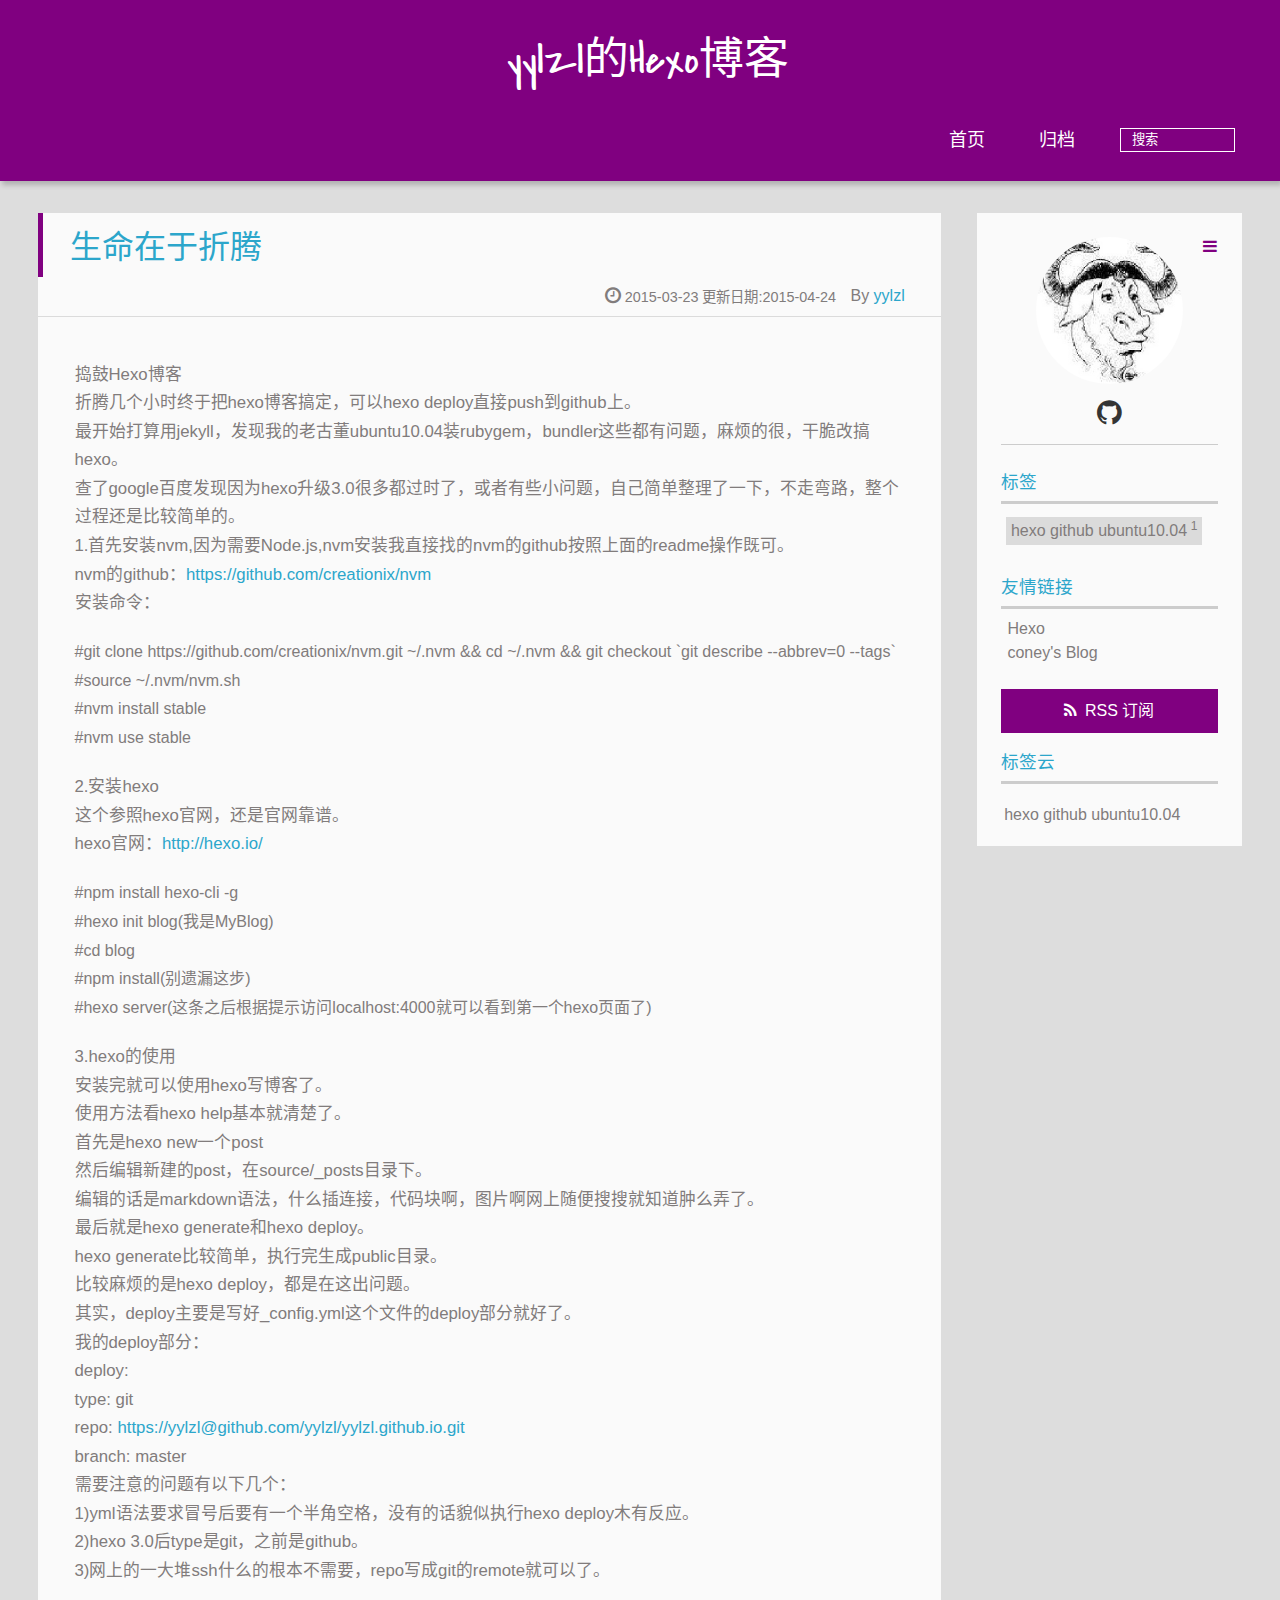
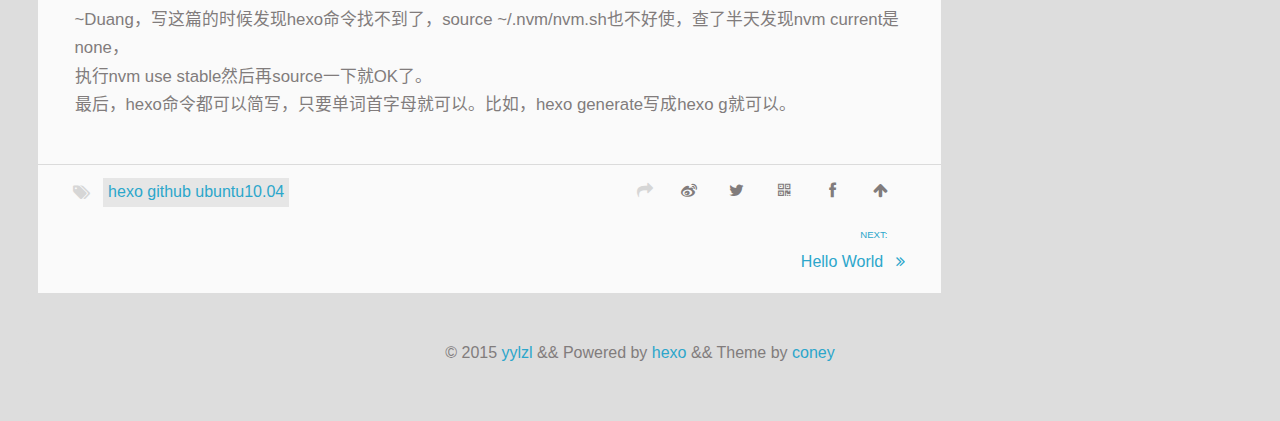
<file: 2015/03/23/My-new-post/index.html>
<!DOCTYPE HTML>
<html lang="zh-CN">
<head>
  <meta charset="UTF-8">
  <meta name="baidu_union_verify" content="d1952c66cf48912e21c18c7c581f382a">
  <meta name="360-site-verification" content="67fbcc5a67f4c65c057315b28fa0b2c8" />
<meta name="google-site-verification" content="2GzxQ0VtXwTSUdmGm6DzcmhTzM_I9QmzCb_pzpMzD88" />
  
    <title>生命在于折腾 | yylzl的Hexo博客</title>
    <meta name="viewport" content="width=device-width, initial-scale=1, maximum-scale=3, minimum-scale=1">
    
    <meta name="author" content="yylzl">
    
    <meta name="description" content="捣鼓Hexo博客折腾几个小时终于把hexo博客搞定，可以hexo deploy直接push到github上。最开始打算用jekyll，发现我的老古董ubuntu10.04装rubygem，bundler这些都有问题，麻烦的很，干脆改搞hexo。查了google百度发现因为hexo升级3.0很多都过时">
    
    
    
    
    <link rel="alternate" href="atom.xml" title="yylzl的Hexo博客" type="application/atom+xml">
    
    
    <link rel="icon" href="http://yylzl.github.io/img/favicon.ico">
    
    
    <link rel="stylesheet" href="/css/style.css" type="text/css">
    
    <script>
        var _hmt = _hmt || [];
        (function() {
            var hm = document.createElement("script");
            var _bdId ='391982416296a0d54221f59fe35250d4';
             hm.src = "//hm.baidu.com/hm.js?" + _bdId;
             var s = document.getElementsByTagName("script")[0]; 
             s.parentNode.insertBefore(hm, s);
        })();
    </script>
     
</head>

  <body>
    <header>
      <div>
		
			<div id="textlogo">
				<h1 class="site-name"><a href="/" title="yylzl的Hexo博客">yylzl的Hexo博客</a></h1>
				<a class="blog-motto"></a>
			</div>
			<div class="navbar"><a class="navbutton navmobile" href="#" title="菜单">
			</a></div>
			<nav class="animated">
				<ul>
					<ul>
					 
						<li><a href="/">首页</a></li>
					
						<li><a href="/archives">归档</a></li>
					
					<li>
					
					<form class="search" action="//google.com/search" method="get" accept-charset="utf-8">
						<label>Search</label>
						<input type="text" id="search" name="q" autocomplete="off" maxlength="20" placeholder="搜索" />
						<input type="hidden" name="q" value="site:yoursite.com">
					</form>
					
					</li>
				</ul>
                            </nav>			
</div>

    </header>
    <div id="container">
      <div id="main" class="post" itemscope itemprop="blogPost">
	<article itemprop="articleBody"> 
		<header class="article-info clearfix">
  <h1 itemprop="name">
    
      <a href="/2015/03/23/My-new-post/" title="生命在于折腾" itemprop="url">生命在于折腾</a>
  </h1>
  <p class="article-author">By
    
      <a href="http://yoursite.com" title="yylzl">yylzl</a>
    </p>
  <p class="article-time">
    <time datetime="2015-03-23T09:04:08.000Z" itemprop="datePublished">2015-03-23</time>
    更新日期:<time datetime="2015-04-24T09:39:08.000Z" itemprop="dateModified">2015-04-24</time>
    
  </p>
</header>
	<div class="article-content">
		
		
		<div id="toc" class="toc-article">
			<strong class="toc-title">文章目录</strong>
		
		</div>
		
		<p>捣鼓Hexo博客<br>折腾几个小时终于把hexo博客搞定，可以hexo deploy直接push到github上。<br>最开始打算用jekyll，发现我的老古董ubuntu10.04装rubygem，bundler这些都有问题，麻烦的很，干脆改搞hexo。<br>查了google百度发现因为hexo升级3.0很多都过时了，或者有些小问题，自己简单整理了一下，不走弯路，整个过程还是比较简单的。<br>1.首先安装nvm,因为需要Node.js,nvm安装我直接找的nvm的github按照上面的readme操作既可。<br>  nvm的github：<a href="https://github.com/creationix/nvm" target="_blank" rel="external">https://github.com/creationix/nvm</a><br>  安装命令：</p>
<pre><code><span class="id">#git</span> clone https:<span class="comment">//github.com/creationix/nvm.git ~/.nvm &amp;&amp; cd ~/.nvm &amp;&amp; git checkout `git describe --abbrev=0 --tags`</span>
<span class="id">#source</span> ~/.nvm/nvm<span class="class">.sh</span>
<span class="id">#nvm</span> install stable
<span class="id">#nvm</span> use stable
</code></pre><p>2.安装hexo<br>  这个参照hexo官网，还是官网靠谱。<br>  hexo官网：<a href="http://hexo.io/" target="_blank" rel="external">http://hexo.io/</a></p>
<pre><code><span class="id">#npm</span> install hexo-cli -g
<span class="id">#hexo</span> init <span class="function"><span class="title">blog</span><span class="params">(我是MyBlog)</span></span>
<span class="id">#cd</span> blog
<span class="id">#npm</span> <span class="function"><span class="title">install</span><span class="params">(别遗漏这步)</span></span>
<span class="id">#hexo</span> <span class="function"><span class="title">server</span><span class="params">(这条之后根据提示访问localhost:<span class="number">4000</span>就可以看到第一个hexo页面了)</span></span>
</code></pre><p>3.hexo的使用<br>  安装完就可以使用hexo写博客了。<br>  使用方法看hexo help基本就清楚了。<br>  首先是hexo new一个post<br>  然后编辑新建的post，在source/_posts目录下。<br>  编辑的话是markdown语法，什么插连接，代码块啊，图片啊网上随便搜搜就知道肿么弄了。<br>  最后就是hexo generate和hexo deploy。<br>  hexo generate比较简单，执行完生成public目录。<br>  比较麻烦的是hexo deploy，都是在这出问题。<br>  其实，deploy主要是写好_config.yml这个文件的deploy部分就好了。<br>  我的deploy部分：<br>deploy:<br>  type: git<br>  repo: <a href="https://yylzl@github.com/yylzl/yylzl.github.io.git" target="_blank" rel="external">https://yylzl@github.com/yylzl/yylzl.github.io.git</a><br>  branch: master<br>  需要注意的问题有以下几个：<br>  1)yml语法要求冒号后要有一个半角空格，没有的话貌似执行hexo deploy木有反应。<br>  2)hexo 3.0后type是git，之前是github。<br>  3)网上的一大堆ssh什么的根本不需要，repo写成git的remote就可以了。</p>
<p>  ~Duang，写这篇的时候发现hexo命令找不到了，source ~/.nvm/nvm.sh也不好使，查了半天发现nvm current是none，<br>  执行nvm use stable然后再source一下就OK了。<br>  最后，hexo命令都可以简写，只要单词首字母就可以。比如，hexo generate写成hexo g就可以。</p>
  
	</div>
		<footer class="article-footer clearfix">

  <div class="article-tags">
  
  <span></span> <a href="/tags/hexo-github-ubuntu10-04/">hexo github ubuntu10.04</a>
  </div>




<div class="article-share" id="share">

  <div data-url="http://yoursite.com/2015/03/23/My-new-post/" data-title="生命在于折腾 | yylzl的Hexo博客" data-tsina="null" class="share clearfix">
  </div>

</div>
</footer>   	       
	</article>
	
<nav class="article-nav clearfix">
 

<div class="next">
<a href="/2015/03/23/hello-world/"  title="Hello World">
 <strong>NEXT:</strong><br/> 
 <span>Hello World
</span>
</a>
</div>

</nav>

	
<section class="comment">
	
	<div class="ds-thread" data-title="生命在于折腾" data-thread-key="My-new-post" data-author-key="yylzl" data-url="http://yoursite.com/post/My-new-post"></div>
	
</section>


</div>  
      <div class="openaside"><a class="navbutton" href="#" title="显示侧边栏"></a></div>

  <div id="toc" class="toc-aside">
  <strong class="toc-title">文章目录</strong>
  
  </div>

<div id="asidepart">
<div class="closeaside"><a class="closebutton" href="#" title="隐藏侧边栏"></a></div>
<aside class="clearfix">
<div id="authorInfo">
	
		<div class="author-logo"></div>		
	
	<div class="social-list" class="clearfix">
		
		
		
		<a href="https://github.com/yylzl" target="_blank" title="github"></a>
		
		
		
	</div>
</div>

  

  
<div class="tagslist">
	<p class="asidetitle">标签</p>
		<ul class="clearfix">
		
			<li><a href="/tags/hexo-github-ubuntu10-04/" title="hexo github ubuntu10.04">hexo github ubuntu10.04<sup>1</sup></a></li>
		
		</ul>
</div>


  <div class="linkslist">
  <p class="asidetitle">友情链接</p>
    <ul>
      <li><a href="http://hexo.io" target="_blank" title="Hexo">Hexo</a></li>
      <li><a href="http://gengbiao.me" target="_blank" title="coney">coney's Blog</a></li>
    </ul>
</div>


  <div class="rsspart">
	<a href="atom.xml" target="_blank" title="rss">RSS 订阅</a>
</div>

  
  <div class="tagcloudlist">
    <p class="asidetitle">标签云</p>
    <div class="tagcloudlist clearfix">
       <a href="/tags/hexo-github-ubuntu10-04/" style="font-size: NaNpx;">hexo github ubuntu10.04</a>
    </div>
  </div>


</aside>
</div>
    </div>
    <footer><div id="footer" >
    
            <p class="copyright"> © 2015 
		
		<a href="http://yoursite.com" target="_blank" title="yylzl">yylzl</a>
		
            && Powered by <a href="http://hexo.io" target="_blank" title="hexo">hexo</a> && Theme by <a href="http://gengbiao.me" target="_blank" title="coney">coney</a>
            </div>
</footer>
    <script src="/js/jquery-2.1.0.min.js"></script>
<script type="text/javascript">
$(document).ready(function(){ 
  $('.navbar').click(function(){
    $('header nav').toggleClass('shownav');
  });
  var myWidth = 0;
  function getSize(){
    if( typeof( window.innerWidth ) == 'number' ) {
      myWidth = window.innerWidth;
    } else if( document.documentElement && document.documentElement.clientWidth) {
      myWidth = document.documentElement.clientWidth;
    };
  };
  var m = $('#main'),
      a = $('#asidepart'),
      c = $('.closeaside'),
      o = $('.openaside');
  $(window).resize(function(){
    getSize(); 
    if (myWidth >= 1024) {
      $('header nav').removeClass('shownav');
    }else
    {
      m.removeClass('moveMain');
      a.css('display', 'block').removeClass('fadeOut');
      o.css('display', 'none');
      
      $('#toc.toc-aside').css('display', 'none');
        
    }
  });
  c.click(function(){
    a.addClass('fadeOut').css('display', 'none');
    o.css('display', 'block').addClass('fadeIn');
    m.addClass('moveMain');
  });
  o.click(function(){
    o.css('display', 'none').removeClass('beforeFadeIn');
    a.css('display', 'block').removeClass('fadeOut').addClass('fadeIn');      
    m.removeClass('moveMain');
  });
  $(window).scroll(function(){
    o.css("top",Math.max(80,260-$(this).scrollTop()));
  });
});
</script>

<script type="text/javascript">
$(document).ready(function(){ 
  var ai = $('.article-content>iframe'),
      ae = $('.article-content>embed'),
      t  = $('#toc'),
      h  = $('article h2')
      ah = $('article h2'),
      ta = $('#toc.toc-aside'),
      o  = $('.openaside'),
      c  = $('.closeaside');
  if(ai.length>0){
    ai.wrap('<div class="video-container" />');
  };
  if(ae.length>0){
   ae.wrap('<div class="video-container" />');
  };
  if(ah.length==0){
    t.css('display','none');
  }else{
    c.click(function(){
      ta.css('display', 'block').addClass('fadeIn');
    });
    o.click(function(){
      ta.css('display', 'none');
    });
    $(window).scroll(function(){
      ta.css("top",Math.max(140,320-$(this).scrollTop()));
    });
  };
});
</script>


<script type="text/javascript">
$(document).ready(function(){ 
  var $this = $('.share'),
      url = $this.attr('data-url'),
      encodedUrl = encodeURIComponent(url),
      title = $this.attr('data-title'),
      tsina = $this.attr('data-tsina');
  var html = [
  '<a href="#" class="overlay" id="qrcode"></a>',
  '<div class="qrcode clearfix"><span>扫描二维码分享到微信朋友圈</span><a class="qrclose" href="#share"></a><strong>Loading...Please wait</strong><img id="qrcode-pic" data-src="http://s.jiathis.com/qrcode.php?url=' + encodedUrl + '"/></div>',
  '<a href="#textlogo" class="article-back-to-top" title="Top"></a>',
  '<a href="https://www.facebook.com/sharer.php?u=' + encodedUrl + '" class="article-share-facebook" target="_blank" title="Facebook"></a>',
  '<a href="#qrcode" class="article-share-qrcode" title="QRcode"></a>',
  '<a href="https://twitter.com/intent/tweet?url=' + encodedUrl + '" class="article-share-twitter" target="_blank" title="Twitter"></a>',
  '<a href="http://service.weibo.com/share/share.php?title='+title+'&url='+encodedUrl +'&ralateUid='+ tsina +'&searchPic=true&style=number' +'" class="article-share-weibo" target="_blank" title="Weibo"></a>',
  '<span title="Share to"></span>'
  ].join('');
  $this.append(html);
  $('.article-share-qrcode').click(function(){
    var imgSrc = $('#qrcode-pic').attr('data-src');
    $('#qrcode-pic').attr('src', imgSrc);
    $('#qrcode-pic').load(function(){
        $('.qrcode strong').text(' ');
    });
  });
});     
</script>


<script type="text/javascript">
  var duoshuoQuery = {short_name:"yylzl"};
  (function() {
    var ds = document.createElement('script');
    ds.type = 'text/javascript';ds.async = true;
    ds.src = '//static.duoshuo.com/embed.js';
    ds.charset = 'UTF-8';
    (document.getElementsByTagName('head')[0] 
    || document.getElementsByTagName('body')[0]).appendChild(ds);
  })();
</script> 






<script>
    
        var _bdImg = '4';
    
    window._bd_share_config={
        "common":{
            "bdSnsKey":{

            },
            "bdText":"",
            "bdMini":"2",
            "bdMiniList":[
                "qzone",
                "tsina",
                "weixin",
                "renren",
                "tqq",
                "tieba",
                "douban",
                "sqq",
                "diandian",
                "huaban",
                "youdao",
                "mail",
                "ty",
                "fbook",
                "twi",
                "linkedin",
                "copy",
                "print"
            ],
            "bdPic":"",
            "bdStyle":"0",
            "bdSize":"16"
        },
        "slide":{
            "type":"slide",
            "bdImg":_bdImg,
            "bdPos":"right",
            "bdTop":"350"
        },
        "image":{
            "viewList":[
                "weixin",
                "qzone",
                "tsina",
                "renren",
                "douban",
                "tqq"
            ],
            "viewText":"分享：",
            "viewSize":"16"
        },
        "selectShare":{
            "bdContainerClass":null,
            "bdSelectMiniList":[
                "weixin",
                "qzone",
                "tsina",
                "renren",
                "douban",
                "tqq"
            ]
        }
    };
    with(document)0[(getElementsByTagName('head')[0]||body).appendChild(createElement('script')).src='http://bdimg.share.baidu.com/static/api/js/share.js?v=89860593.js?cdnversion='+~(-new Date()/36e5)];
</script>




<script type="text/javascript">
(function(i,s,o,g,r,a,m){i['GoogleAnalyticsObject']=r;i[r]=i[r]||function(){
  (i[r].q=i[r].q||[]).push(arguments)},i[r].l=1*new Date();a=s.createElement(o),
  m=s.getElementsByTagName(o)[0];a.async=1;a.src=g;m.parentNode.insertBefore(a,m)
})(window,document,'script','//www.google-analytics.com/analytics.js','ga');
ga('create', 'null', 'null');  
ga('send', 'pageview');
</script>


  </body>
</html>
</file>
<file: css/style.css>
html,
body,
div,
span,
applet,
object,
iframe,
h1,
h2,
h3,
h4,
h5,
h6,
p,
blockquote,
pre,
a,
abbr,
acronym,
address,
big,
cite,
code,
del,
dfn,
em,
img,
ins,
kbd,
q,
s,
samp,
small,
strike,
strong,
sub,
sup,
tt,
var,
dl,
dt,
dd,
ol,
ul,
li,
fieldset,
form,
label,
legend,
table,
caption,
tbody,
tfoot,
thead,
tr,
th,
td {
  margin: 0;
  padding: 0;
  border: 0;
  outline: 0;
  font-weight: inherit;
  font-style: inherit;
  font-family: inherit;
  font-size: 100%;
  vertical-align: baseline;
}
body {
  line-height: 1;
  color: #000;
  background: #fff;
}
ol,
ul {
  list-style: none;
}
table {
  border-collapse: separate;
  border-spacing: 0;
  vertical-align: middle;
}
caption,
th,
td {
  text-align: left;
  font-weight: normal;
  vertical-align: middle;
}
a img {
  border: none;
}
/* custom Font*/
@font-face {
  font-family: "covered_by_your_graceregular";
  font-weight: normal;
  font-style: normal;
  src: url("../font/coveredbyyourgrace-webfont.eot");
  src: url("../font/coveredbyyourgrace-webfont.eot?#iefix") format('embedded-opentype'), url("../font/coveredbyyourgrace-webfont.svg#covered_by_your_graceregular") format('svg'), url("../font/coveredbyyourgrace-webfont.woff") format('woff'), url("../font/coveredbyyourgrace-webfont.ttf") format('truetype');
}
/* icon Font */
@font-face {
  font-family: "FontAwesome";
  font-style: normal;
  font-weight: normal;
  src: url("../font/fontawesome-webfont.eot?v=#4.0.3");
  src: url("../font/fontawesome-webfont.eot?#iefix&v=#4.0.3") format("embedded-opentype"), url("../font/fontawesome-webfont.woff?v=#4.0.3") format("woff"), url("../font/fontawesome-webfont.ttf?v=#4.0.3") format("truetype"), url("../font/fontawesome-webfont.svg#fontawesomeregular?v=#4.0.3") format("svg");
}
/* Public style */
* {
  -webkit-margin-before: 0;
  -webkit-margin-after: 0;
}
body {
  background: #ddd;
  font-family: "Helvetica Neue", "Helvetica", "Microsoft YaHei", "WenQuanYi Micro Hei", Arial, sans-serif;
  font-size: 100%;
  color: #817c7c;
  line-height: 1.5;
}
small {
  font-size: 80%;
}
sub,
sup {
  font-size: 75%;
  line-height: 0;
  position: relative;
  vertical-align: baseline;
}
sup {
  top: -0.5em;
  padding-left: 0.3em;
}
sub {
  bottom: -0.25em;
}
a {
  text-decoration: none;
  color: #817c7c;
}
a:hover,
a:focus {
  outline: 0;
  text-decoration: none;
  -webkit-transition: color 0.25s, #ddd 0.5s;
  -moz-transition: color 0.25s, #ddd 0.5s;
  -o-transition: color 0.25s, #ddd 0.5s;
  -ms-transition: color 0.25s, #ddd 0.5s;
  transition: color 0.25s, #ddd 0.5s;
}
a:hover:before {
  -webkit-transition: color 0.25s, #ddd 0.5s;
  -moz-transition: color 0.25s, #ddd 0.5s;
  -o-transition: color 0.25s, #ddd 0.5s;
  -ms-transition: color 0.25s, #ddd 0.5s;
  transition: color 0.25s, #ddd 0.5s;
}
input:focus {
  outline: none;
}
input,
button {
  margin: 0;
  padding: 0;
}
input::-moz-focus-inner,
button::-moz-focus-inner {
  border: 0;
  padding: 0;
}
h1 {
  font-size: 1.5em;
}
.fa {
  display: inline-block;
  font-family: FontAwesome;
  font-style: normal;
  font-weight: normal;
  line-height: 1;
  -webkit-font-smoothing: antialiased;
  -moz-osx-font-smoothing: grayscale;
}
.clearfix {
  zoom: 1;
}
.clearfix:before,
.clearfix:after {
  content: "";
  display: table;
}
.clearfix:after {
  clear: both;
}
::-webkit-input-placeholder {
  color: #fff;
  padding: 2px 0 0 4px;
}
::-moz-placeholder {
  color: #fff;
  padding: 2px 0 0 4px;
}
:-ms-input-placeholder {
  color: #fff;
  padding: 2px 0 0 4px;
}
::-webkit-input-placeholder::before {
  font-family: "FontAwesome";
  -webkit-font-smoothing: antialiased;
  -moz-osx-font-smoothing: grayscale;
  content: "\f002";
  padding-right: 4px;
}
::-moz-placeholder:before {
  font-family: "FontAwesome";
  -webkit-font-smoothing: antialiased;
  -moz-osx-font-smoothing: grayscale;
  content: "\f002";
  padding-right: 4px;
}
:-ms-input-placeholder::before {
  font-family: "FontAwesome";
  -webkit-font-smoothing: antialiased;
  -moz-osx-font-smoothing: grayscale;
  content: "\f002";
  padding-right: 4px;
}
input[type="search"]::-webkit-search-cancel-button,
input[type="search"]::-webkit-search-decoration {
  -webkit-appearance: none;
}
::-webkit-search-cancel-button:after {
  font-family: "FontAwesome";
  -webkit-font-smoothing: antialiased;
  -moz-osx-font-smoothing: grayscale;
  content: '\f00d';
  color: #fff;
  padding-right: 4px;
}
/* css3 animate */
.animated {
  -webkit-animation-fill-mode: both;
  -moz-animation-fill-mode: both;
  -o-animation-fill-mode: both;
  -ms-animation-fill-mode: both;
  animation-fill-mode: both;
  -webkit-animation-duration: 1s;
  -moz-animation-duration: 1s;
  -o-animation-duration: 1s;
  -ms-animation-duration: 1s;
  animation-duration: 1s;
}
@-webkit-keyframes fadeIn {
  0% {
    opacity: 0;
    -ms-filter: "progid:DXImageTransform.Microsoft.Alpha(Opacity=0)";
    filter: alpha(opacity=0);
  }
  100% {
    opacity: 1;
    -ms-filter: none;
    filter: none;
  }
}
.fadeIn {
  -webkit-animation-name: fadeIn;
  -moz-animation-name: fadeIn;
  -o-animation-name: fadeIn;
  -ms-animation-name: fadeIn;
  animation-name: fadeIn;
}
.fadeOut {
  -webkit-animation-name: fadeOut;
  -moz-animation-name: fadeOut;
  -o-animation-name: fadeOut;
  -ms-animation-name: fadeOut;
  animation-name: fadeOut;
}
@-moz-keyframes fadeInDown {
  0% {
    opacity: 0;
    -ms-filter: "progid:DXImageTransform.Microsoft.Alpha(Opacity=0)";
    filter: alpha(opacity=0);
    -webkit-transform: translateY(-20px);
    -moz-transform: translateY(-20px);
    -o-transform: translateY(-20px);
    -ms-transform: translateY(-20px);
    transform: translateY(-20px);
  }
  100% {
    opacity: 1;
    -ms-filter: none;
    filter: none;
    -webkit-transform: translateY(0);
    -moz-transform: translateY(0);
    -o-transform: translateY(0);
    -ms-transform: translateY(0);
    transform: translateY(0);
  }
}
@-webkit-keyframes fadeInDown {
  0% {
    opacity: 0;
    -ms-filter: "progid:DXImageTransform.Microsoft.Alpha(Opacity=0)";
    filter: alpha(opacity=0);
    -webkit-transform: translateY(-20px);
    -moz-transform: translateY(-20px);
    -o-transform: translateY(-20px);
    -ms-transform: translateY(-20px);
    transform: translateY(-20px);
  }
  100% {
    opacity: 1;
    -ms-filter: none;
    filter: none;
    -webkit-transform: translateY(0);
    -moz-transform: translateY(0);
    -o-transform: translateY(0);
    -ms-transform: translateY(0);
    transform: translateY(0);
  }
}
@-o-keyframes fadeInDown {
  0% {
    opacity: 0;
    -ms-filter: "progid:DXImageTransform.Microsoft.Alpha(Opacity=0)";
    filter: alpha(opacity=0);
    -webkit-transform: translateY(-20px);
    -moz-transform: translateY(-20px);
    -o-transform: translateY(-20px);
    -ms-transform: translateY(-20px);
    transform: translateY(-20px);
  }
  100% {
    opacity: 1;
    -ms-filter: none;
    filter: none;
    -webkit-transform: translateY(0);
    -moz-transform: translateY(0);
    -o-transform: translateY(0);
    -ms-transform: translateY(0);
    transform: translateY(0);
  }
}
@keyframes fadeInDown {
  0% {
    opacity: 0;
    -ms-filter: "progid:DXImageTransform.Microsoft.Alpha(Opacity=0)";
    filter: alpha(opacity=0);
    -webkit-transform: translateY(-20px);
    -moz-transform: translateY(-20px);
    -o-transform: translateY(-20px);
    -ms-transform: translateY(-20px);
    transform: translateY(-20px);
  }
  100% {
    opacity: 1;
    -ms-filter: none;
    filter: none;
    -webkit-transform: translateY(0);
    -moz-transform: translateY(0);
    -o-transform: translateY(0);
    -ms-transform: translateY(0);
    transform: translateY(0);
  }
}
body >header {
  width: 100%;
  -webkit-box-shadow: 2px 4px 5px rgba(3,3,3,0.2);
  box-shadow: 2px 4px 5px rgba(3,3,3,0.2);
  background: #800080;
  color: #fff;
  padding: 1em 0 0.8em;
}
@media only screen and (min-width: 1024px) {
  body >header {
    padding: 1.8em 0 1.5em;
  }
}
body >header >div {
  width: 95%;
  margin: 0 auto;
  position: relative;
  overflow: hidden;
}
@media only screen and (min-width: 1024px) {
  body >header >div {
    width: 93%;
  }
}
body >header a {
  display: block;
  color: #fff;
}
#imglogo {
  float: left;
  width: 4em;
  height: 4em;
}
@media only screen and (min-width: 768px) {
  #imglogo {
    width: 5em;
  }
}
@media only screen and (min-width: 1024px) {
  #imglogo {
    width: 5.5em;
  }
}
#imglogo img {
  width: 4em;
}
@media only screen and (min-width: 768px) {
  #imglogo img {
    width: 5em;
  }
}
@media only screen and (min-width: 1024px) {
  #imglogo img {
    width: 5.5em;
  }
}
#textlogo {
  float: left;
  text-align: center;
  width: 100%;
  margin-left: 0.5em;
}
#textlogo h1.site-name {
  width: 100%;
  font-family: "covered_by_your_graceregular";
  font-size: 200%;
  line-height: 1.5;
  -webkit-font-smoothing: antialiased;
  -moz-osx-font-smoothing: grayscale;
}
@media only screen and (min-width: 768px) {
  #textlogo h1.site-name {
    font-size: 240%;
  }
}
@media only screen and (min-width: 1024px) {
  #textlogo h1.site-name {
    font-size: 280%;
  }
}
#textlogo h2.blog-motto {
  font-size: 0.7em;
  font-weight: normal;
}
@media only screen and (min-width: 768px) {
  #textlogo h2.blog-motto {
    font-size: 100%;
  }
}
@media only screen and (min-width: 1024px) {
  #textlogo h2.blog-motto {
    font-size: 110%;
  }
}
.navbar {
  position: absolute;
  width: 2em;
  right: 0em;
  top: 1em;
  padding: 0.5em;
}
@media only screen and (min-width: 1024px) {
  .navbar {
    display: none;
  }
}
.navbutton::before {
  font-family: "FontAwesome";
  -webkit-font-smoothing: antialiased;
  -moz-osx-font-smoothing: grayscale;
  content: "\f0c9";
}
.navmobile::before {
  padding-left: 1em;
}
header nav {
  float: left;
  width: 100%;
  font-size: 112.5%;
  padding-top: 0.5em;
  max-height: 0.01em;
  -webkit-transition: max-height 1s ease-out;
  -moz-transition: max-height 1s ease-out;
  -o-transition: max-height 1s ease-out;
  -ms-transition: max-height 1s ease-out;
  transition: max-height 1s ease-out;
}
@media only screen and (min-width: 568px) {
  header nav {
    width: 50%;
  }
}
@media only screen and (min-width: 1024px) {
  header nav {
    float: right;
    width: auto;
    margin-top: 1em;
    max-height: none;
  }
}
@media only screen and (min-width: 1024px) {
  header nav ul {
    float: right;
  }
}
@media only screen and (min-width: 1024px) {
  header nav ul li {
    float: left;
  }
}
header nav ul li a {
  padding: 0.2em 0 0.2em 1em;
}
@media only screen and (min-width: 1024px) {
  header nav ul li a {
    padding: 0.2em 1.5em;
  }
}
header nav ul li a:hover {
  background: #650065;
  color: #e9cd4c;
}
.shownav {
  max-height: 40em;
}
.search {
  padding: 0.1em 0 0 1em;
}
.search input {
  line-height: 1.7;
  border: 1px solid #fff;
  color: #fff;
  background: transparent;
  width: 80%;
  padding-left: 0.5em;
}
@media only screen and (min-width: 1024px) {
  .search input {
    width: 8em;
    -webkit-transition: 0.5s width;
    -moz-transition: 0.5s width;
    -o-transition: 0.5s width;
    -ms-transition: 0.5s width;
    transition: 0.5s width;
  }
  .search input:focus {
    width: 15em;
  }
}
.search label {
  display: none;
}
/* index layout */
#container {
  width: 95%;
  margin: 0 auto;
  overflow: hidden;
}
@media only screen and (min-width: 768px) {
  #container {
    width: 96%;
  }
}
@media only screen and (min-width: 1024px) {
  #container {
    width: 94%;
  }
}
@media only screen and (min-width: 1560px) {
  #container {
    width: 82%;
  }
}
#main {
  margin: 1em 0 0;
  line-height: 1.8;
}
@media only screen and (min-width: 1024px) {
  #main {
    margin: 2em 0 0;
    width: 75%;
    float: left;
    -webkit-transition: margin 0.5s ease-out;
    -moz-transition: margin 0.5s ease-out;
    -o-transition: margin 0.5s ease-out;
    -ms-transition: margin 0.5s ease-out;
    transition: margin 0.5s ease-out;
  }
}
#main section.post {
  background: #fafafa;
  margin-bottom: 0.125em;
}
#main section.post a {
  display: block;
  border-left: 0.5em solid #ccc;
  -webkit-transition: border-left 0.45s;
  -moz-transition: border-left 0.45s;
  -o-transition: border-left 0.45s;
  -ms-transition: border-left 0.45s;
  transition: border-left 0.45s;
  padding: 0.5em;
}
@media only screen and (min-width: 768px) {
  #main section.post a {
    padding: 1em;
  }
}
#main section.post a:hover {
  border-left: 0.5em solid #800080;
}
#main section.post a h1 {
  color: #2ca6cb;
  line-height: 2;
}
#main section.post a p {
  color: #817c7c;
}
#main section.post a time {
  color: #817c7c;
  display: block;
  margin: 0.5em 0;
  font-size: 0.5em;
}
#archive-page section.post a {
  font-size: 0.9em;
  padding: 0.5em !important;
}
@media only screen and (min-width: 768px) {
  #archive-page section.post a time {
    padding-left: 1em;
  }
}
.moveMain {
  margin-left: 10% !important;
}
#page-nav {
  background: #fafafa;
  text-align: center;
  overflow: hidden;
}
#page-nav a,
#page-nav span {
  display: inline-block;
  padding: 0.5em 1em;
}
#page-nav a {
  color: #2ca6cb;
}
#page-nav a:hover {
  background: #ccc;
  color: #800080;
}
#page-nav .prev {
  float: left;
  border-left: 0.5em solid #ccc;
  -webkit-transition: border-left 0.5s;
  -moz-transition: border-left 0.5s;
  -o-transition: border-left 0.5s;
  -ms-transition: border-left 0.5s;
  transition: border-left 0.5s;
}
#page-nav .prev:hover {
  border-left: 0.5em solid #800080;
}
#page-nav .next {
  float: right;
}
#page-nav .page-number {
  display: none;
}
@media only screen and (min-width: 768px) {
  #page-nav .page-number {
    display: inline-block;
  }
}
#page-nav .current {
  color: #b8b8b8;
  font-weight: bold;
}
#page-nav .space {
  color: #2ca6cb;
}
/* page layout */
@media only screen and (min-width: 1024px) {
  .page {
    margin-left: 10% !important;
  }
}
/* archive layout */
.category-icon:before,
.tag-icon:before,
.archive-icon:before {
  font-family: "FontAwesome";
  -webkit-font-smoothing: antialiased;
  -moz-osx-font-smoothing: grayscale;
  color: #ccc;
  font-size: 100%;
  padding-right: 0.3em;
}
.category-icon:before {
  content: "\f07b";
}
.tag-icon:before {
  content: "\f02c";
}
.archive-icon:before {
  content: "\f187";
}
.archive-title {
  margin: 1em 0;
  width: 97%;
  padding: 2em 0 2em 3%;
  background: #fafafa;
  border-left: 0.5em solid #ccc;
}
@media only screen and (min-width: 1024px) {
  .archive-title {
    margin: 2em 0;
    width: 18.5%;
    padding-left: 0.5%;
    float: left;
  }
}
.archive-title h2 {
  width: 90%;
  color: #2ca6cb;
  font-size: 120%;
}
.archive-title a {
  color: #2ca6cb;
  -webkit-transition: color 0.5s;
  -moz-transition: color 0.5s;
  -o-transition: color 0.5s;
  -ms-transition: color 0.5s;
  transition: color 0.5s;
}
.archive-title a:hover {
  color: #800080;
  -webkit-transition: color 0.5s;
  -moz-transition: color 0.5s;
  -o-transition: color 0.5s;
  -ms-transition: color 0.5s;
  transition: color 0.5s;
}
.current {
  color: #800080 !important;
}
@media only screen and (min-width: 768px) {
  .archive-part {
    min-height: 200px;
  }
}
@media only screen and (min-width: 1024px) {
  .archive-part {
    width: 78% !important;
    float: right;
    margin-left: 2% !important;
  }
}
.archive-part section.post {
  float: left;
  width: 100%;
}
.archive-part section.post time {
  font-size: 1.1em !important;
}
@media phonemax {
  .archive-part section.post time {
    float: left;
    width: 100%;
  }
}
@media only screen and (min-width: 1024px) {
  .archive-part section.post time {
    float: left;
    width: 20%;
  }
}
@media only screen and (min-width: 768px) {
  .archive-part section.post time {
    width: 20%;
  }
}
@media only screen and (min-width: 768px) {
  .archive-nav {
    width: 100%;
    float: left;
    margin-top: 1em;
  }
}
/* tags&categories layout */
.all-list-box {
  min-height: 400px;
}
.post,
.page {
  background: #fafafa;
}
.post a,
.page a {
  color: #2ca6cb;
}
.post a:hover,
.page a:hover {
  color: #800080;
}
@media only screen and (min-width: 768px) {
  article header.article-info {
    border-bottom: 1px solid #dbdbdb;
  }
}
article header.article-info >h1 {
  padding: 0.2em 3%;
  font-size: 170%;
  line-height: 1.5;
  word-wrap: break-word;
  word-break: normal;
  -webkit-font-smoothing: antialiased;
  -moz-osx-font-smoothing: grayscale;
  border-left: 5px solid #800080;
}
@media only screen and (min-width: 1024px) {
  article header.article-info >h1 {
    font-size: 200%;
    padding-top: 0.3em;
  }
}
article header.article-info >p.article-author {
  padding: 0.3em 4% 0.3em 0;
  text-align: right;
  border-bottom: 1px solid #dbdbdb;
}
@media only screen and (min-width: 768px) {
  article header.article-info >p.article-author {
    float: right;
    border-bottom: none;
  }
}
article header.article-info >p.article-time {
  padding-top: 0.5em;
  font-size: 0.8em;
  text-align: center;
}
@media only screen and (min-width: 768px) {
  article header.article-info >p.article-time {
    float: right;
    margin-right: 1em;
    padding-top: 0.1em;
    font-size: 0.9em;
  }
}
article header.article-info >p.article-time:before {
  font-family: "FontAwesome";
  font-size: 130%;
  content: "\f017";
  -webkit-font-smoothing: antialiased;
  -moz-osx-font-smoothing: grayscale;
}
article .article-content {
  padding: 1.5em 4%;
}
article .article-content .kb {
  padding: 0.1em 0.6em;
  border: 1px solid #ccc;
  background-color: code-color;
  color: #8f8f8f;
  -webkit-box-shadow: 0 1px 0 rgba(0,0,0,0.2), 0 0 0 2px #fff inset;
  box-shadow: 0 1px 0 rgba(0,0,0,0.2), 0 0 0 2px #fff inset;
  -webkit-border-radius: 3px;
  border-radius: 3px;
  display: inline-block;
  margin: 0 0.1em;
  text-shadow: 0 1px 0 #fff;
  line-height: 1.5;
  white-space: nowrap;
}
article .article-content h1,
article .article-content h2 {
  font-size: 180%;
  line-height: 1.2em;
}
article .article-content h3,
article .article-content h4,
article .article-content h5,
article .article-content h6 {
  font-size: 140%;
}
article .article-content h1,
article .article-content h2,
article .article-content h3,
article .article-content h4,
article .article-content h5,
article .article-content h6 {
  color: #333;
  -webkit-font-smoothing: antialiased;
  -moz-osx-font-smoothing: grayscale;
  padding: 0.3em 0;
  margin: 0.5em 0;
}
article .article-content h1 >code,
article .article-content h2 >code,
article .article-content h3 >code,
article .article-content h4 >code,
article .article-content h5 >code,
article .article-content h6 >code {
  color: #a3a3a3;
}
article .article-content hr {
  border: 1px solid #dbdbdb;
}
article .article-content strong {
  font-weight: bold;
}
article .article-content em {
  font-style: italic;
}
article .article-content acronym,
article .article-content abbr {
  border-bottom: 1px dotted;
}
article .article-content blockquote {
  border-left: 0.2em solid #800080;
  margin: 0.65em 0 0.65em 4%;
  padding-left: 1%;
  line-height: 1.5;
  font-size: 110%;
}
article .article-content blockquote footer {
  background: #fafafa;
  padding: 0;
  margin: 0;
  font-size: 80%;
  line-height: 1em;
}
article .article-content blockquote cite {
  font-style: italic;
  padding-left: 0.5em;
}
article .article-content ul,
article .article-content ol {
  padding-left: 2em;
  font-size: 105%;
}
@media only screen and (min-width: 768px) {
  article .article-content ul,
  article .article-content ol {
    padding-left: 3em;
  }
}
article .article-content ul li {
  list-style: disc;
  text-align: match-parent;
  margin: 0.5em 0;
}
article .article-content ol li {
  list-style-type: decimal;
  margin: 0.5em 0;
}
article .article-content dl dt {
  font-weight: blod;
}
article .article-content ul li>code,
article .article-content ol li>code,
article .article-content p code,
article .article-content strong code,
article .article-content em code {
  font-family: Monaco, Menlo, Consolas, Courier New, monospace;
  background: #eee;
  color: #747070;
  border: 1px solid #d6d6d6;
  padding: 0 5px;
  margin: 0 2px;
  font-size: 90%;
  white-space: nowrap;
  text-shadow: 0 1px #fff;
}
article .article-content p {
  font-size: 105%;
  line-height: 1.7;
  margin: 0.7em 0;
}
@media only screen and (min-width: 1024px) {
  article .article-content p {
    margin: 1.2em 0;
  }
}
article .article-content img,
article .article-content video,
article .article-content figure img {
  max-width: 100%;
  display: block;
  margin: auto;
  height: auto;
  vertical-align: middle;
  padding-top: 0.5em;
}
@media only screen and (min-width: 1024px) {
  article .article-content img,
  article .article-content video,
  article .article-content figure img {
    padding-top: 0.7em;
  }
}
article .article-content figcaption,
article .article-content .caption {
  text-align: center;
  display: block;
  font-size: 0.9em;
  font-weight: blod;
}
article .article-content .video-container {
  position: relative;
  padding-top: 56%;
  height: 0;
  overflow: hidden;
}
article .article-content .video-container iframe,
article .article-content .video-container object,
article .article-content .video-container embed {
  position: absolute;
  top: 0;
  left: 0;
  width: 100%;
  height: 100%;
  margin-top: 0;
}
article .article-content table {
  width: 100%;
  border-collapse: collapse;
  border-spacing: 0;
}
article .article-content table th {
  font-weight: bold;
  border-bottom: 3px solid #dbdbdb;
  padding-bottom: 0.5em;
}
article .article-content table td {
  border-bottom: 1px solid #dbdbdb;
  padding: 10px 0;
}
article .article-content .pullquote {
  text-align: left;
  width: 45%;
  margin: 0;
  border: none;
}
article .article-content .left {
  margin-left: 0.5em;
  margin-right: 1em;
  float: left;
}
article .article-content .right {
  margin-right: 0.5em;
  margin-left: 1em;
  float: right;
}
footer.article-footer {
  background: #fafafa;
  padding: 0 4%;
  margin: 0;
  border-top: 1px solid #dbdbdb;
}
.article-share {
  float: right;
  width: 100%;
}
@media only screen and (min-width: 568px) {
  .article-share {
    width: 60%;
  }
}
@media only screen and (min-width: 768px) {
  .article-share {
    width: 40%;
  }
}
.share span {
  float: right;
  height: 3em;
  width: 1em;
  margin-right: 0.5em;
  position: relative;
  color: #d6d6d6;
}
.share span:before {
  font-family: "FontAwesome";
  content: "\f064";
  font-size: 1em;
  -webkit-font-smoothing: antialiased;
  -moz-osx-font-smoothing: grayscale;
  width: 1.5em;
  height: 1.5em;
  position: absolute;
  top: 50%;
  left: 50%;
  margin-top: -0.75em;
  margin-left: -0.75em;
}
.share a {
  float: right;
  width: 3em;
  height: 3em;
  display: block;
  position: relative;
}
.share a:before {
  font-size: 100%;
  font-family: "FontAwesome";
  text-align: center;
  color: #817c7c;
  -webkit-font-smoothing: antialiased;
  -moz-osx-font-smoothing: grayscale;
  width: 1.5em;
  height: 1.5em;
  position: absolute;
  top: 50%;
  left: 50%;
  margin-top: -0.75em;
  margin-left: -0.75em;
}
.share a:hover:before {
  color: #fff;
}
.article-share-twitter:before {
  content: "\f099";
}
.article-share-twitter:hover {
  background: #00aced;
  text-shadow: 0 1px #008abe;
}
.article-share-facebook:before {
  content: "\f09a";
}
.article-share-facebook:hover {
  background: #3b5998;
  text-shadow: 0 1px #2f477a;
}
.article-share-weibo:before {
  content: "\f18a";
}
.article-share-weibo:hover {
  background: #eb182c;
  text-shadow: 0 1px #bf1121;
}
.article-share-qrcode:before {
  content: "\f029";
}
.article-share-qrcode:hover {
  background: #49ae0f;
  text-shadow: 0 1px #3a8b0c;
}
.article-back-to-top:before {
  content: "\f062";
}
.article-back-to-top:hover {
  background: #762c54;
  text-shadow: 0 1px #5e2343;
}
.qrcode {
  width: 15em;
  height: 15em;
  position: absolute;
  top: 50%;
  left: 50%;
  margin-top: -7.5em;
  margin-left: -7.5em;
  background: #fff;
  border: 2px solid #ccc;
  -webkit-border-radius: 3px;
  border-radius: 3px;
  display: inline-block;
  opacity: 0;
  -ms-filter: "progid:DXImageTransform.Microsoft.Alpha(Opacity=0)";
  filter: alpha(opacity=0);
  position: fixed;
  text-align: center;
  visibility: hidden;
  z-index: 10;
  -webkit-transition: opacity 0.5s;
  -moz-transition: opacity 0.5s;
  -o-transition: opacity 0.5s;
  -ms-transition: opacity 0.5s;
  transition: opacity 0.5s;
}
@media only screen and (min-width: 1024px) {
  .qrcode {
    width: 20em;
    height: 20em;
    position: absolute;
    top: 50%;
    left: 50%;
    margin-top: -10em;
    margin-left: -10em;
    position: fixed;
  }
}
.qrcode span {
  display: block;
  width: 80%;
  height: 1.5em;
  font-size: 80%;
  float: left;
}
.qrcode span:before {
  content: none;
}
.qrcode a {
  display: block;
  width: 16%;
  height: 1.5em;
  float: left;
}
.qrcode img {
  width: 90%;
  height: 90%;
}
.qrclose:before {
  font-family: "FontAwesome";
  -webkit-font-smoothing: antialiased;
  -moz-osx-font-smoothing: grayscale;
  content: "\f057";
  color: #ccc;
}
.qrclose:hover:before {
  color: #2ca6cb !important;
}
.overlay {
  display: none !important;
}
.overlay:target+.qrcode {
  opacity: 1;
  -ms-filter: none;
  filter: none;
  visibility: visible;
}
.article-tags,
.article-categories {
  padding: 0.5em 0;
  float: left;
  width: 100%;
}
@media only screen and (min-width: 568px) {
  .article-tags,
  .article-categories {
    width: 50%;
  }
}
@media only screen and (min-width: 768px) {
  .article-tags,
  .article-categories {
    width: 30%;
  }
}
.article-tags {
  color: #d6d6d6;
}
.article-tags span {
  position: relative;
  float: left;
  width: 1em;
  height: 2em;
  margin-right: 0.5em;
}
.article-tags span:before {
  font-family: "FontAwesome";
  -webkit-font-smoothing: antialiased;
  -moz-osx-font-smoothing: grayscale;
  width: 1.2em;
  height: 1.2em;
  position: absolute;
  top: 50%;
  left: 50%;
  margin-top: -0.6em;
  margin-left: -0.6em;
  content: "\f02c";
}
.article-tags a {
  float: left;
  padding: 0 0.3em;
  margin: 0.3em;
  background: #e6e6e6;
}
.article-tags a:hover {
  color: #fff;
  background: #2ca6cb;
}
.article-categories {
  color: #d6d6d6;
  margin-top: 0.3em;
}
.article-categories span:before {
  font-family: "FontAwesome";
  -webkit-font-smoothing: antialiased;
  -moz-osx-font-smoothing: grayscale;
  content: "\f07b";
}
.article-category-link {
  padding: 0.5em;
  margin: 0 0.3em;
}
.article-category-link:hover {
  color: #fff !important;
  background: #2ca6cb;
}
.article-nav {
  padding: 0 10%;
}
@media only screen and (min-width: 768px) {
  .article-nav {
    padding: 0 4%;
  }
}
.article-nav strong {
  font-size: 0.6em;
}
.article-nav a {
  display: block;
  overflow: hidden;
}
.article-nav .prev a:hover,
.article-nav .next a:hover {
  background: #2ca6cb;
  color: #fff;
}
.article-nav .prev {
  width: 100%;
  float: left;
}
.article-nav .prev strong {
  padding-left: 1.8em;
}
.article-nav .prev span:before {
  font-family: "FontAwesome";
  -webkit-font-smoothing: antialiased;
  -moz-osx-font-smoothing: grayscale;
  content: "\f100";
  padding-right: 0.5em;
}
@media only screen and (min-width: 768px) {
  .article-nav .prev {
    width: 45%;
    float: left;
  }
}
.article-nav .next {
  width: 100%;
  float: left;
  text-align: left;
}
.article-nav .next strong {
  padding-left: 1.5em;
}
.article-nav .next span:before {
  font-family: "FontAwesome";
  -webkit-font-smoothing: antialiased;
  -moz-osx-font-smoothing: grayscale;
  content: "\f101";
  padding-right: 0.5em;
}
@media only screen and (min-width: 768px) {
  .article-nav .next {
    width: 45%;
    float: right;
    text-align: right;
  }
  .article-nav .next strong {
    padding-right: 1.8em;
  }
  .article-nav .next span:before {
    content: none;
  }
  .article-nav .next span:after {
    font-family: "FontAwesome";
    -webkit-font-smoothing: antialiased;
    -moz-osx-font-smoothing: grayscale;
    content: "\f101";
    padding-left: 0.5em;
  }
}
section.comment {
  padding: 0 4%;
  margin: 1em 0;
}
.toc-article {
  background: #eee;
  margin: 2em 0 0 0.5em;
  padding: 1em;
}
.toc-article strong {
  padding: 0.3em 0;
}
#toc {
  line-height: 1em;
  font-size: 0.8em;
  float: right;
}
#toc .toc {
  padding: 0;
}
#toc .toc li {
  list-style-type: none;
}
#toc .toc-child {
  padding-left: 1.5em;
}
#toc.toc-aside {
  display: none;
  width: 13%;
  position: fixed;
  right: 2%;
  top: 320px;
  overflow: hidden;
  line-height: 1.5em;
  font-size: 1em;
  color: #333;
  opacity: 0.6;
  -ms-filter: "progid:DXImageTransform.Microsoft.Alpha(Opacity=60)";
  filter: alpha(opacity=60);
  -webkit-transition: opacity 1s ease-out;
  -moz-transition: opacity 1s ease-out;
  -o-transition: opacity 1s ease-out;
  -ms-transition: opacity 1s ease-out;
  transition: opacity 1s ease-out;
}
#toc.toc-aside strong {
  padding: 0.3em 0;
  color: #817c7c;
}
#toc.toc-aside:hover {
  -webkit-transition: opacity 0.3s ease-out;
  -moz-transition: opacity 0.3s ease-out;
  -o-transition: opacity 0.3s ease-out;
  -ms-transition: opacity 0.3s ease-out;
  transition: opacity 0.3s ease-out;
  opacity: 1;
  -ms-filter: none;
  filter: none;
}
#toc.toc-aside a {
  -webkit-transition: color 1s ease-out;
  -moz-transition: color 1s ease-out;
  -o-transition: color 1s ease-out;
  -ms-transition: color 1s ease-out;
  transition: color 1s ease-out;
}
#toc.toc-aside a:hover {
  color: #800080;
  -webkit-transition: color 0.3s ease-out;
  -moz-transition: color 0.3s ease-out;
  -o-transition: color 0.3s ease-out;
  -ms-transition: color 0.3s ease-out;
  transition: color 0.3s ease-out;
}
.active {
  color: #800080 !important;
}
.openaside {
  display: none;
  position: fixed;
  right: 7.5%;
  top: 260px;
}
.openaside a {
  display: block;
  color: #fff;
  border: 1px solid #fff;
  -webkit-border-radius: 5px;
  border-radius: 5px;
  background: #800080;
  padding: 0.2em 0.55em;
}
.openaside a::before {
  font-family: "FontAwesome";
  -webkit-font-smoothing: antialiased;
  -moz-osx-font-smoothing: grayscale;
  content: "\f0c9";
}
.closeaside {
  display: none;
}
.closeaside a {
  color: #800080;
}
.closeaside a:hover {
  color: #2ca6cb;
}
.closeaside a::before {
  font-family: "FontAwesome";
  -webkit-font-smoothing: antialiased;
  -moz-osx-font-smoothing: grayscale;
  content: "\f0c9";
}
@media only screen and (min-width: 1024px) {
  .closeaside {
    display: block;
    position: absolute;
    right: 25px;
    top: 22px;
  }
}
#asidepart {
  background: #fafafa;
  margin: 1em 0 0;
  padding: 0.5em 2% 1em;
}
@media only screen and (min-width: 1024px) {
  #asidepart {
    position: relative;
    float: left;
    width: 18%;
    margin: 2em 0 0 3%;
  }
}
.asidetitle {
  font-size: 1.1em;
  color: #2ca6cb;
  padding: 0 0 0.3125em 0;
  border-bottom: 0.1875em solid #ccc;
}
.asidetitle a {
  color: #2ca6cb;
}
.asidetitle a:hover {
  color: #800080;
  -webkit-transition: color 0.5s;
  -moz-transition: color 0.5s;
  -o-transition: color 0.5s;
  -ms-transition: color 0.5s;
  transition: color 0.5s;
}
@media only screen and (min-width: 768px) {
  .categorieslist {
    width: 45%;
    float: left;
    margin: 0 5% 0 0;
  }
}
@media only screen and (min-width: 1024px) {
  .categorieslist {
    width: 100%;
    float: none;
    margin: 1em 0 0;
  }
}
.categorieslist li {
  border-bottom: 1px solid #ccc;
}
.categorieslist li a {
  display: block;
  padding: 0.5em 5%;
}
.categorieslist li a:hover {
  color: #800080;
}
.tagslist {
  margin: 1em 0 0;
}
@media only screen and (min-width: 768px) {
  .tagslist {
    width: 45%;
    float: left;
    margin: 0 5% 0 0;
  }
}
@media only screen and (min-width: 1024px) {
  .tagslist {
    width: 100%;
    float: none;
    margin: 1em 0 0;
  }
}
.tagslist ul {
  padding: 0.5em 0;
}
.tagslist ul li {
  float: left;
}
.tagslist ul li a {
  display: block;
  margin: 0.3125em;
  padding: 0.125em 0.3125em;
  background: #dbdbdb;
}
.tagslist ul li a:hover {
  color: #800080;
  background: #e6e6e6;
}
.rsspart {
  background: #800080;
  width: 100%;
}
@media only screen and (min-width: 768px) {
  .rsspart {
    float: left;
    width: 45%;
    margin: 0 5% 0 0;
  }
}
@media only screen and (min-width: 1024px) {
  .rsspart {
    width: 100%;
    float: none;
    margin: 1em 0 0;
  }
}
.rsspart a {
  color: #fff;
  display: block;
  padding: 0.625em 0;
  text-align: center;
}
.rsspart a:hover {
  color: #800080;
  background: #fafafa;
}
.rsspart a::before {
  font-family: "FontAwesome";
  -webkit-font-smoothing: antialiased;
  -moz-osx-font-smoothing: grayscale;
  padding-right: 0.5em;
  content: "\f09e";
}
@media only screen and (min-width: 768px) {
  .archiveslist {
    width: 45%;
    float: left;
    margin: 0 5% 0 0;
  }
}
@media only screen and (min-width: 1024px) {
  .archiveslist {
    width: 100%;
    float: none;
    margin: 1em 0 0;
  }
}
.archiveslist li {
  font-size: 0.8em;
  line-height: 2em;
}
.archiveslist li a {
  padding: 0.5em;
}
.archiveslist li a:hover {
  color: #800080;
  -webkit-transition: color 0.25s;
  -moz-transition: color 0.25s;
  -o-transition: color 0.25s;
  -ms-transition: color 0.25s;
  transition: color 0.25s;
}
.archiveslist .archive-list-count:before {
  content: "(";
}
.archiveslist .archive-list-count:after {
  content: ")";
}
.archive-list {
  padding: 0.5em 0;
}
.archive-float ul {
  padding: 0;
}
.archive-float li {
  float: left;
  margin: 0.3em;
}
@media only screen and (min-width: 1024px) {
  .archive-float li {
    float: none;
  }
}
@media only screen and (min-width: 768px) {
  .tagcloudlist {
    width: 45%;
    float: left;
    margin: 0 5% 0 0;
  }
}
@media only screen and (min-width: 1024px) {
  .tagcloudlist {
    width: 100%;
    float: none;
    margin: 1em 0 0;
  }
}
.tagcloudlist .tagcloudlist a {
  padding: 0.2em;
  display: block;
  float: left;
}
.tagcloudlist .tagcloudlist a:hover {
  color: #800080;
  -webkit-transition: color 0.25s;
  -moz-transition: color 0.25s;
  -o-transition: color 0.25s;
  -ms-transition: color 0.25s;
  transition: color 0.25s;
}
.linkslist {
  margin-top: 0.5em;
}
@media only screen and (min-width: 768px) {
  .linkslist {
    width: 45%;
    float: left;
    margin: 0 5% 0 0;
  }
}
@media only screen and (min-width: 1024px) {
  .linkslist {
    width: 100%;
    float: none;
    margin: 1em 0 0;
  }
}
.linkslist ul {
  padding: 0.5em 0;
}
.linkslist ul a {
  font-size: 1em;
  line-height: 1.5;
  display: block;
  padding: 0 3%;
}
.linkslist ul a:hover {
  color: #800080;
  -webkit-transition: color 0.25s;
  -moz-transition: color 0.25s;
  -o-transition: color 0.25s;
  -ms-transition: color 0.25s;
  transition: color 0.25s;
}
#authorInfo {
  overflow: hidden;
  text-align: center;
  padding-top: 2em;
  margin-bottom: 1.5em;
  border-bottom: 1px solid #ccc;
  background-position: left bottom;
  background-repeat: repeat-x;
  -webkit-background-size: 5px auto;
  -moz-background-size: 5px auto;
  background-size: 5px auto;
}
@media only screen and (min-width: 768px) {
  #authorInfo {
    padding-top: 0.5em;
  }
}
@media only screen and (min-width: 1024px) {
  #authorInfo {
    padding-top: 1em;
  }
}
.author-info {
  margin: 0.8em 0 0.2em;
  line-height: 28px;
}
.author-logo {
  width: 6.875em;
  height: 6.875em;
  margin: 0 auto;
  background: no-repeat url("/img/gnu.jpg") left top;
  -webkit-background-size: 6.875em 6.875em;
  -moz-background-size: 6.875em 6.875em;
  background-size: 6.875em 6.875em;
  -webkit-border-radius: 3.4375em;
  border-radius: 3.4375em;
  -webkit-transition: -webkit-transform 2s ease-out;
  -moz-transition: -moz-transform 2s ease-out;
  -o-transition: -o-transform 2s ease-out;
  -ms-transition: -ms-transform 2s ease-out;
  transition: transform 2s ease-out;
}
.author-logo:hover {
  -webkit-transform: rotateZ(360deg);
  -moz-transform: rotateZ(360deg);
  -o-transform: rotateZ(360deg);
  -ms-transform: rotateZ(360deg);
  transform: rotateZ(360deg);
}
@media only screen and (min-width: 768px) {
  .author-logo {
    margin: 0 1em 0 0;
    float: left;
  }
}
@media only screen and (min-width: 1024px) {
  .author-logo {
    float: none;
    width: 9.166666666666666em;
    height: 9.166666666666666em;
    -webkit-background-size: 9.166666666666666em 9.166666666666666em;
    -moz-background-size: 9.166666666666666em 9.166666666666666em;
    background-size: 9.166666666666666em 9.166666666666666em;
    -webkit-border-radius: 4.583333333333333em;
    border-radius: 4.583333333333333em;
    margin: 0 auto;
  }
}
.info-logo {
  font-family: "covered_by_your_graceregular";
  -webkit-font-smoothing: antialiased;
  -moz-osx-font-smoothing: grayscale;
  font-size: 150%;
  line-height: 1.3em;
  width: 90%;
  margin: 0 auto;
  color: #fff;
}
@media only screen and (min-width: 768px) {
  .info-logo {
    margin: 4.5em 0 2em 0;
    float: left;
    width: 75%;
  }
}
.social-list {
  width: 100%;
  margin: 50 auto;
  overflow: hidden;
  float: left;
  text-align: center;
}
@media only screen and (min-width: 1024px) {
  .social-list {
    float: none;
    width: auto;
    padding: 0;
    backgroun: #343434;
  }
}
.social-list a {
  display: inline-block;
  color: #343434;
  font-size: 180%;
  margin: 0.5em;
}
@media only screen and (min-width: 768px) {
  .social-list a {
    float: none;
    margin: 0;
    padding: 0.3em;
  }
}
@media only screen and (min-width: 1024px) {
  .social-list a {
    float: none;
    padding: 0.3em;
  }
}
.social-list a:hover:before {
  color: #2ca6cb;
}
.social-list a[title="weibo"]::before,
.social-list a[title="twitter"]::before,
.social-list a[title="github"]::before,
.social-list a[title="facebook"]::before,
.social-list a[title="zhihu"]::before {
  font-family: "FontAwesome";
  -webkit-font-smoothing: antialiased;
  -moz-osx-font-smoothing: grayscale;
}
.social-list a[title="weibo"]::before {
  content: "\f18a";
}
.social-list a[title="twitter"]::before {
  content: "\f099";
}
.social-list a[title="github"]::before {
  content: "\f09b";
}
.social-list a[title="facebook"]::before {
  content: "\f09a";
}
.social-list a[title="zhihu"]::before {
  content: "\f1d6";
}
#back-top {
  display: block;
  width: 30px;
  height: 30px;
  background: transparent;
  border: 6px solid #000;
  border: 6px solid rgba(0,0,0,0.5);
  -webkit-border-radius: 100%;
  border-radius: 100%;
  position: fixed;
  right: 5px;
  bottom: 20px;
}
#back-top span {
  display: block;
  width: 0;
  height: 0;
  border-top: 10px solid transparent;
  border-right: 10px solid transparent;
  border-bottom: 10px solid #000;
  border-bottom: 10px solid rgba(0,0,0,0.5);
  border-left: 10px solid transparent;
  text-indent: -99999px;
  margin: -2px auto 0;
  -webkit-transition: all 0.4s ease-in-out 0s;
  -moz-transition: all 0.4s ease-in-out 0s;
  -o-transition: all 0.4s ease-in-out 0s;
  -webkit-transition: all 0.4s ease-in-out 0s;
  -moz-transition: all 0.4s ease-in-out 0s;
  -o-transition: all 0.4s ease-in-out 0s;
  -ms-transition: all 0.4s ease-in-out 0s;
  transition: all 0.4s ease-in-out 0s;
}
#back-top:hover {
  border: 6px solid #000;
}
#back-top:hover span {
  border-bottom: 10px solid #000;
}
footer {
  margin-top: 3em;
  margin-bottom: 3em;
  padding: 0 2% 0.5em;
}
#footer {
  width: 100%;
  margin: 0 auto;
  overflow: hidden;
  position: relative;
}
#footer .line {
  width: 100%;
  height: 14em;
  margin: 0 auto;
}
@media only screen and (min-width: 768px) {
  #footer .line {
    width: 10em;
    float: left;
    position: relative;
  }
}
#footer .line span {
  display: block;
  width: 0.5em;
  height: 6.25em;
  border-right: 0.125em solid #fff;
  margin: 0 auto;
}
@media only screen and (min-width: 768px) {
  #footer .line span {
    position: absolute;
    left: 3em;
    margin: 0 0 1.5em;
  }
}
.author {
  width: 6.875em;
  height: 6.875em;
  margin: 0 auto;
  background: no-repeat url("/img/gnu.jpg") left top;
  -webkit-background-size: 6.875em 6.875em;
  -moz-background-size: 6.875em 6.875em;
  background-size: 6.875em 6.875em;
  -webkit-border-radius: 3.4375em;
  border-radius: 3.4375em;
  -webkit-transition: -webkit-transform 2s ease-out;
  -moz-transition: -moz-transform 2s ease-out;
  -o-transition: -o-transform 2s ease-out;
  -ms-transition: -ms-transform 2s ease-out;
  transition: transform 2s ease-out;
}
.author:hover {
  -webkit-transform: rotateZ(360deg);
  -moz-transform: rotateZ(360deg);
  -o-transform: rotateZ(360deg);
  -ms-transform: rotateZ(360deg);
  transform: rotateZ(360deg);
}
@media only screen and (min-width: 768px) {
  .author {
    position: absolute;
    top: 6em;
    margin: 0 0 1.5em;
  }
}
.info {
  font-family: "covered_by_your_graceregular";
  -webkit-font-smoothing: antialiased;
  -moz-osx-font-smoothing: grayscale;
  font-size: 150%;
  line-height: 1.3em;
  width: 90%;
  margin: 0 auto;
  color: #fff;
}
@media only screen and (min-width: 768px) {
  .info {
    margin: 4.5em 0 2em 0;
    float: left;
    width: 75%;
  }
}
.social-font {
  width: 100%;
  margin: 0 auto;
  float: left;
  padding-left: 3%;
}
@media only screen and (min-width: 568px) {
  .social-font {
    padding-left: 20%;
  }
}
@media only screen and (min-width: 768px) {
  .social-font {
    width: 18em;
    position: absolute;
    right: -3em;
    top: 3em;
  }
}
.social-font a {
  float: left;
  display: block;
  width: 14%;
  color: #fff;
  font-size: 180%;
  padding: 0.5em;
}
@media only screen and (min-width: 1024px) {
  .social-font a {
    padding: 0.3em;
  }
}
.social-font a:hover:before {
  color: #2ca6cb;
}
.copyright {
  background: #ddd;
  -webkit-border-radius: 6px;
  border-radius: 6px;
  -webkit-font-smoothing: antialiased;
  -moz-osx-font-smoothing: grayscale;
  font-family: "Helvetica Neue", "Helvetica", "Microsoft YaHei", "WenQuanYi Micro Hei", Arial, sans-serif;
  width: 100%;
  color: color-black;
  text-align: center;
}
@media only screen and (min-width: 768px) {
  .copyright {
    float: left;
  }
}
.copyright a {
  color: #2ca6cb;
}
.copyright a:hover {
  color: #2ca6cb;
}
.ds-highlight {
  color: #2ca6cb !important;
}
.ds-highlight:hover {
  color: #800080 !important;
}
.ds-avatar {
  background: #fafafa !important;
}
.ds-avatar img {
  width: 54px !important;
  height: 54px !important;
  border: 2px solid #dbdbdb !important;
  -webkit-border-radius: 27px !important;
  border-radius: 27px !important;
  -webkit-transition: -webkit-transform 0.5s ease-out !important;
  -moz-transition: -moz-transform 0.5s ease-out !important;
  -o-transition: -o-transform 0.5s ease-out !important;
  -ms-transition: -ms-transform 0.5s ease-out !important;
  transition: transform 0.5s ease-out !important;
}
.ds-avatar img:hover {
  -webkit-transform: rotateZ(360deg) !important;
  -moz-transform: rotateZ(360deg) !important;
  -o-transform: rotateZ(360deg) !important;
  -ms-transform: rotateZ(360deg) !important;
  transform: rotateZ(360deg) !important;
  -webkit-box-shadow: inset 0 -1px 0 rgba(51,51,51,0.2) sf !important;
  box-shadow: inset 0 -1px 0 rgba(51,51,51,0.2) sf !important;
}
.ds-children .ds-avatar img {
  width: 30px !important;
  height: 30px !important;
  -webkit-border-radius: 15px !important;
  border-radius: 15px !important;
  -webkit-transition: -webkit-transform 0.5s ease-out !important;
  -moz-transition: -moz-transform 0.5s ease-out !important;
  -o-transition: -o-transform 0.5s ease-out !important;
  -ms-transition: -ms-transform 0.5s ease-out !important;
  transition: transform 0.5s ease-out !important;
  border: 1px solid #dbdbdb !important;
}
.ds-children .ds-avatar img:hover {
  -webkit-transform: rotateZ(360deg) !important;
  -moz-transform: rotateZ(360deg) !important;
  -o-transform: rotateZ(360deg) !important;
  -ms-transform: rotateZ(360deg) !important;
  transform: rotateZ(360deg) !important;
  -webkit-box-shadow: inset 0 -1px 0 rgba(51,51,51,0.2) sf !important;
  box-shadow: inset 0 -1px 0 rgba(51,51,51,0.2) sf !important;
}
.ds-replybox img {
  width: 30px !important;
  height: 30px !important;
}
.ds-comment-body {
  padding-left: 80px !important;
}
.ds-children .ds-comment-body {
  padding-left: 60px !important;
}
.ds-post {
  border-top: none !important;
  margin-top: 0.5em !important;
}
.ds-comments {
  padding-bottom: 1em !important;
}
textarea {
  color: #817c7c !important;
  background: #fff !important;
}
textarea::-webkit-input-placeholder {
  color: #817c7c !important;
}
textarea::-moz-placeholder {
  color: #817c7c !important;
}
.article-gallery {
  background: #fafafa;
  position: relative;
}
.article-gallery-photos {
  position: relative;
  overflow: hidden;
}
.article-gallery-img {
  display: none;
  max-width: 100%;
img
  display: block;
  max-width: 100%;
  margin: 0 auto;
}
.article-gallery-img:first-child {
  display: block;
}
.article-gallery-img .loaded {
  position: absolute;
  display: block;
}
</file>
